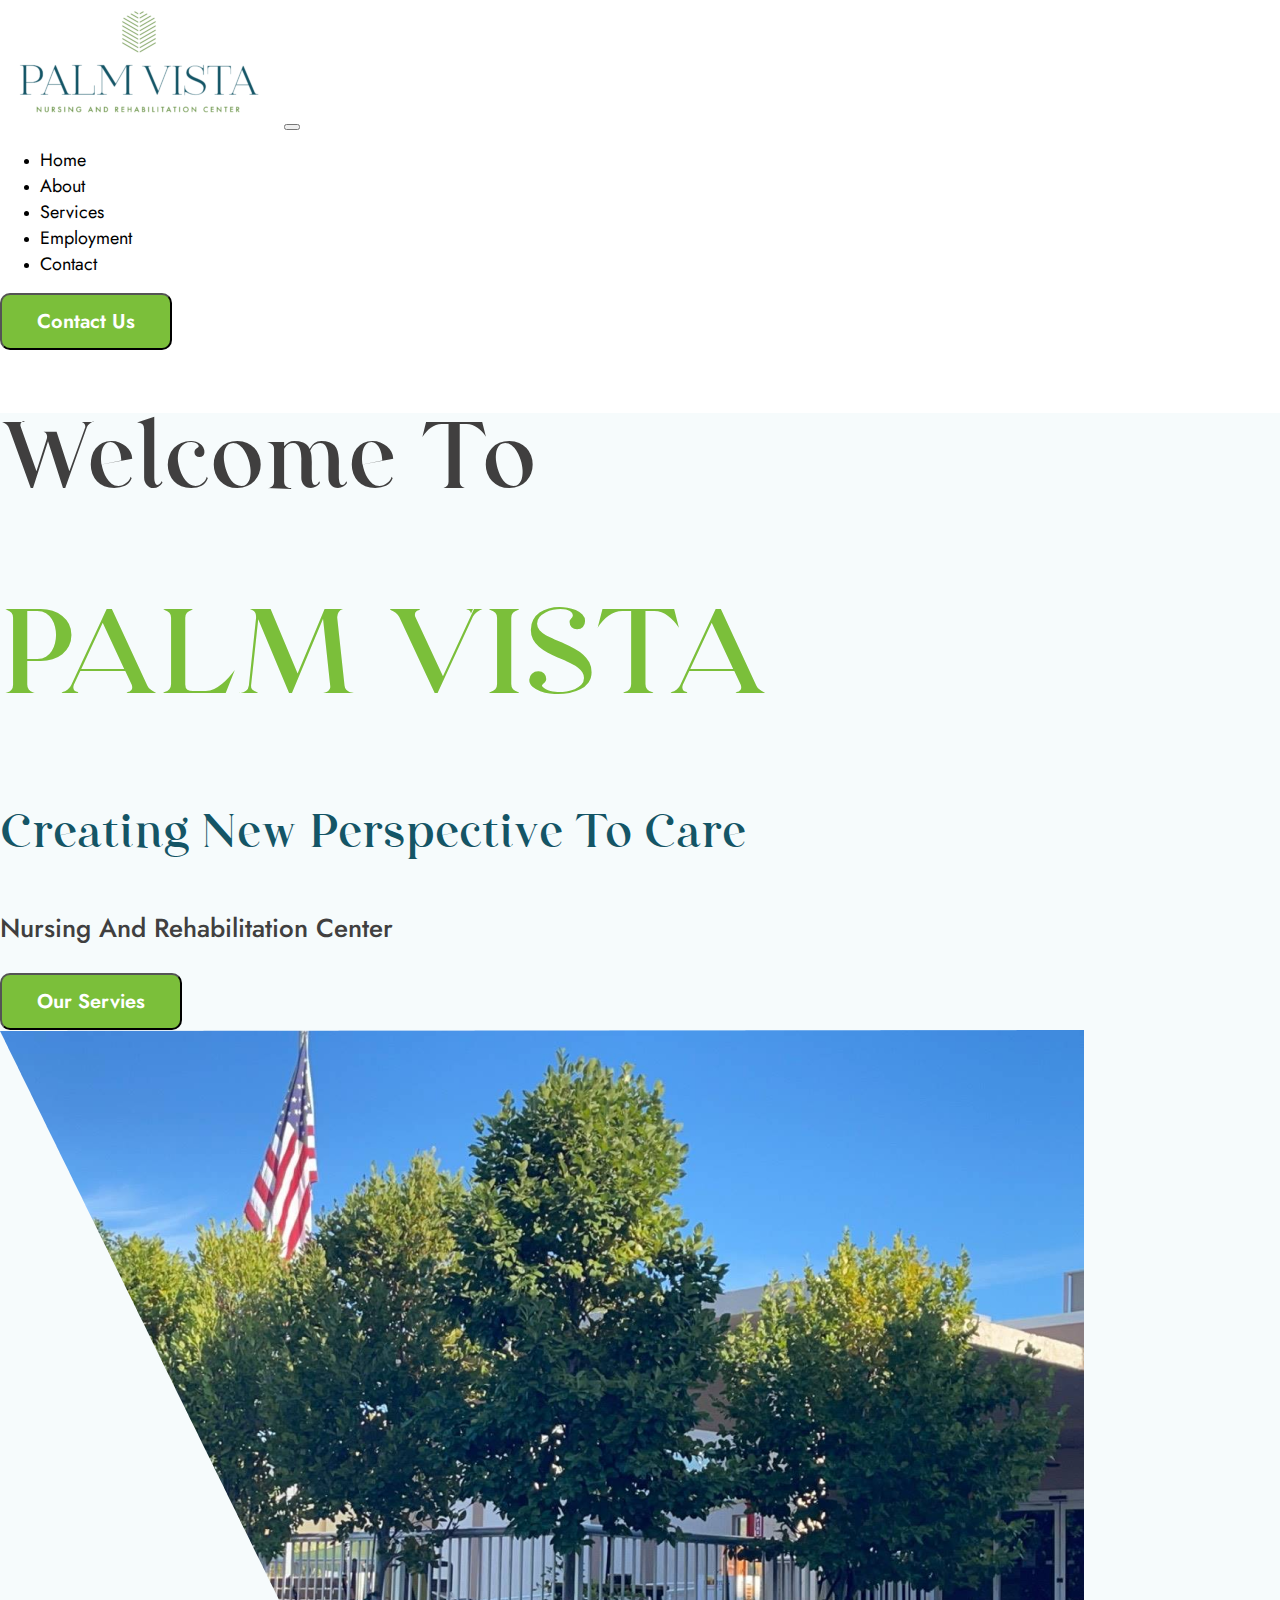
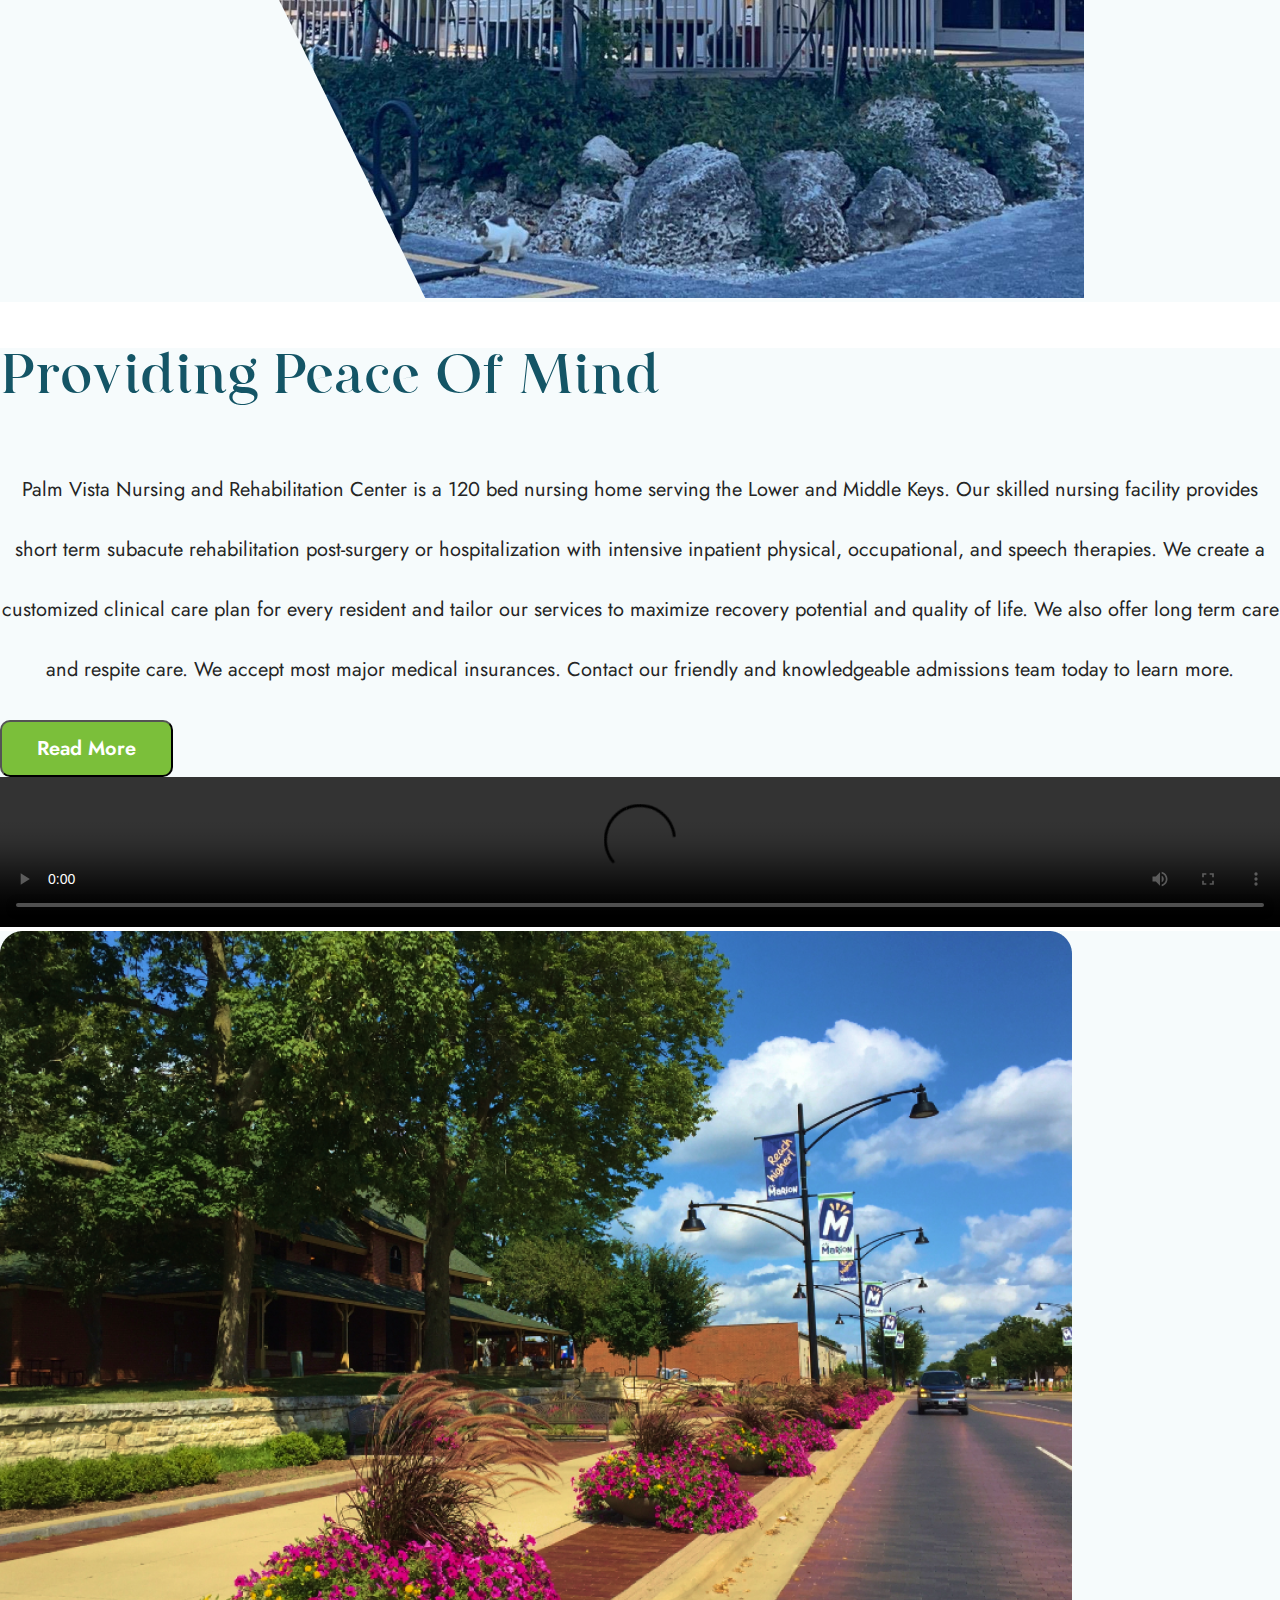
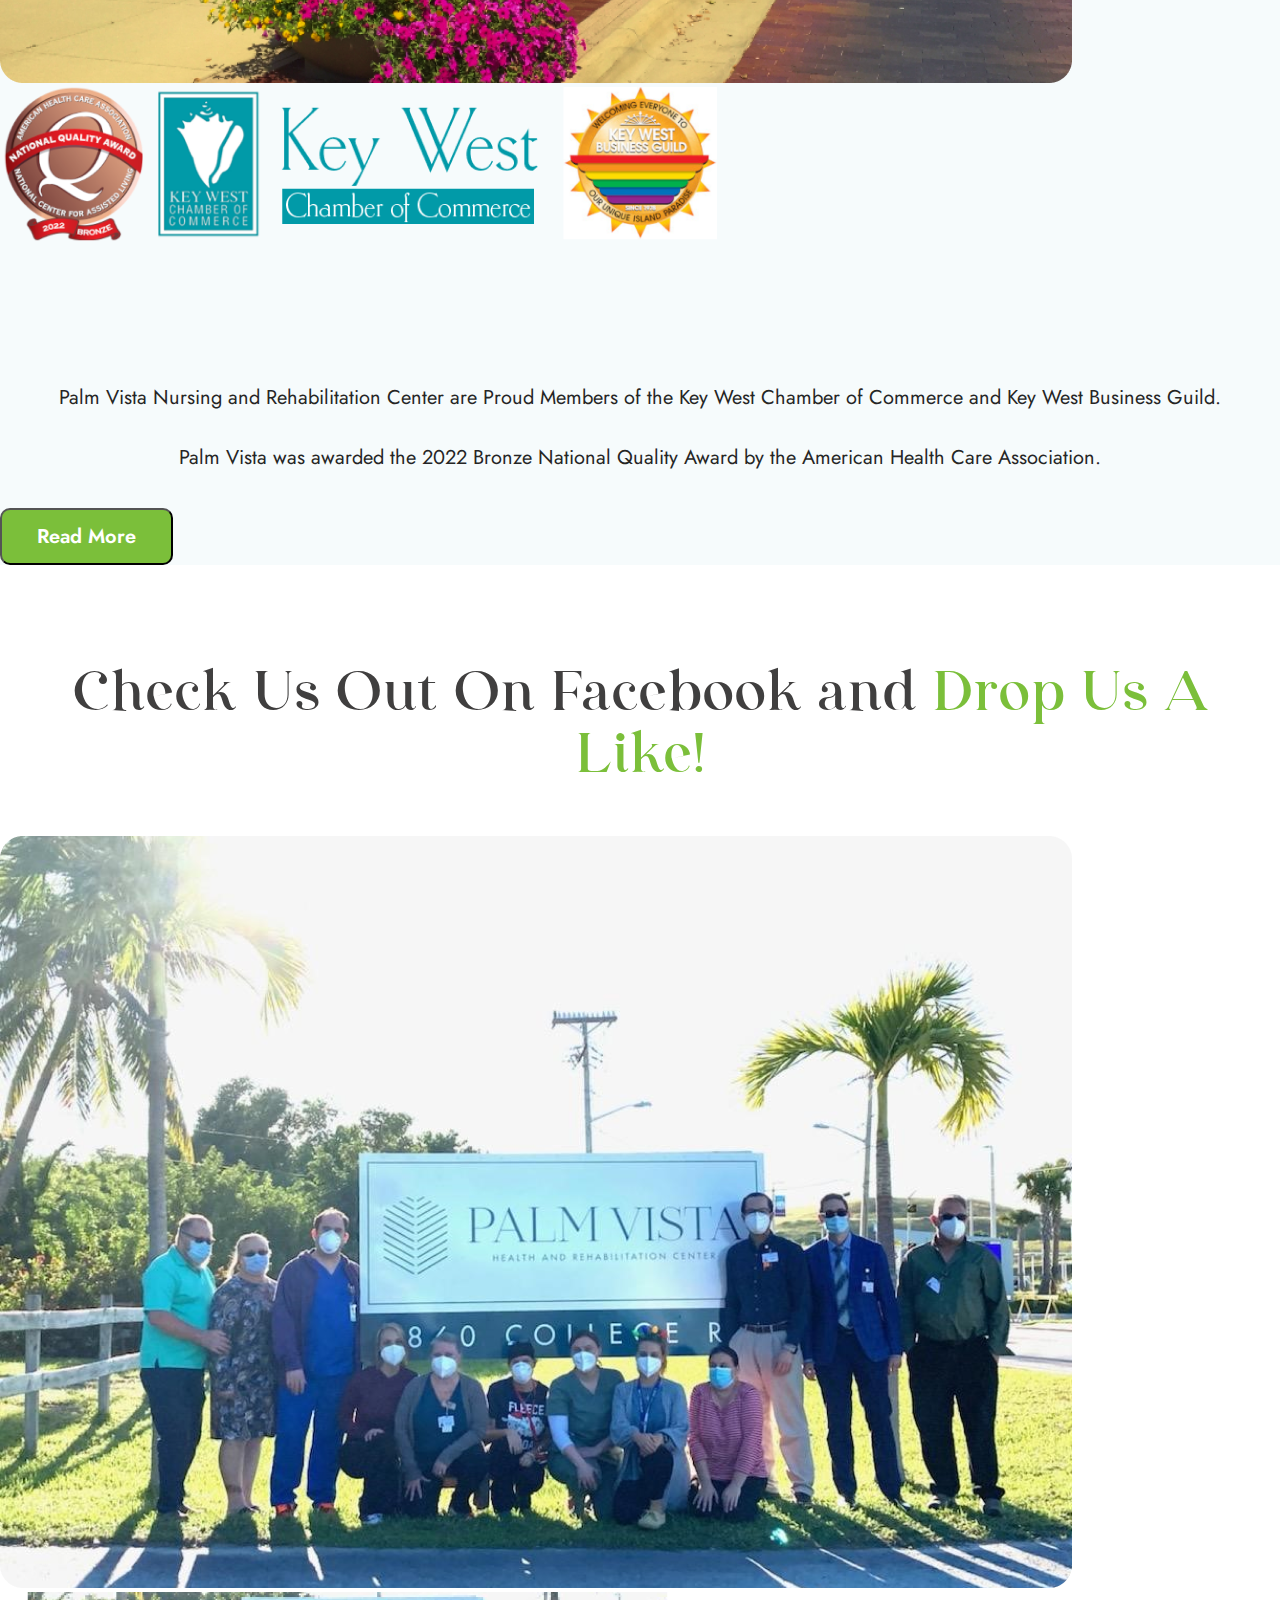
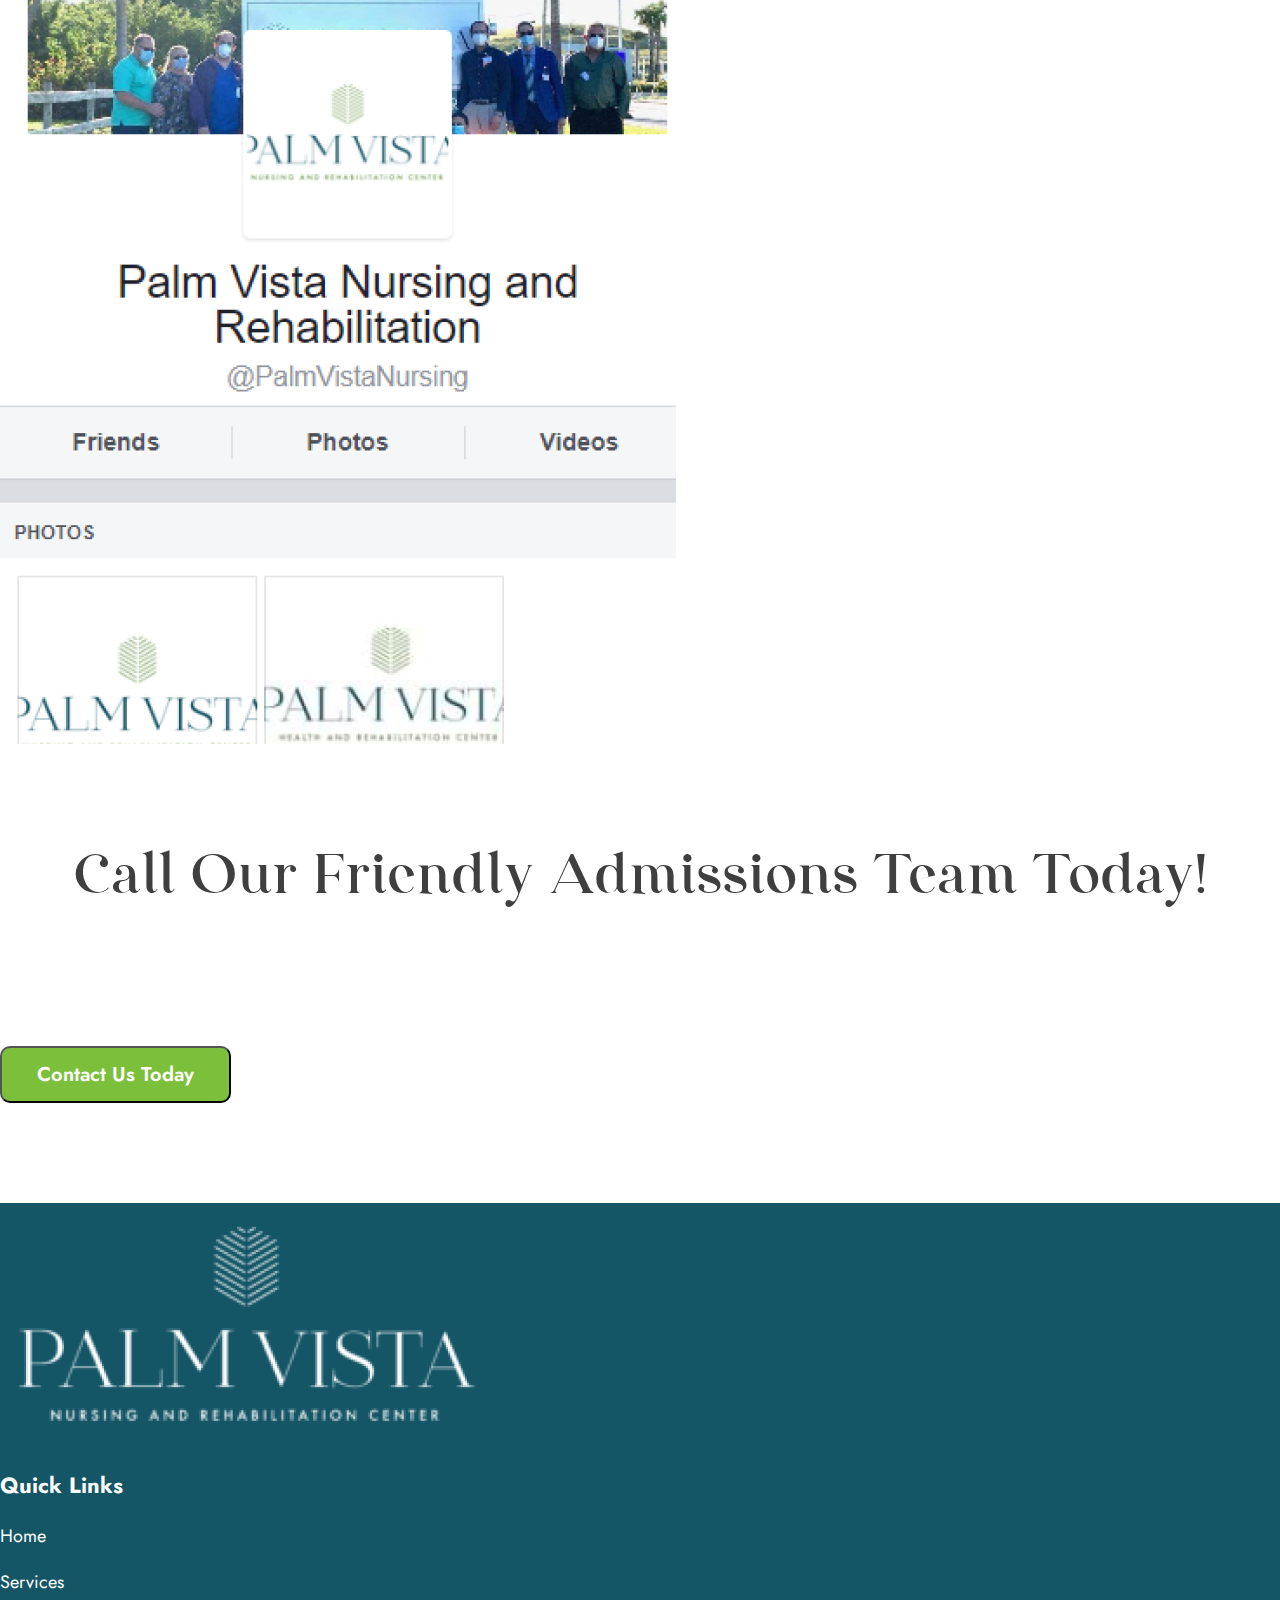
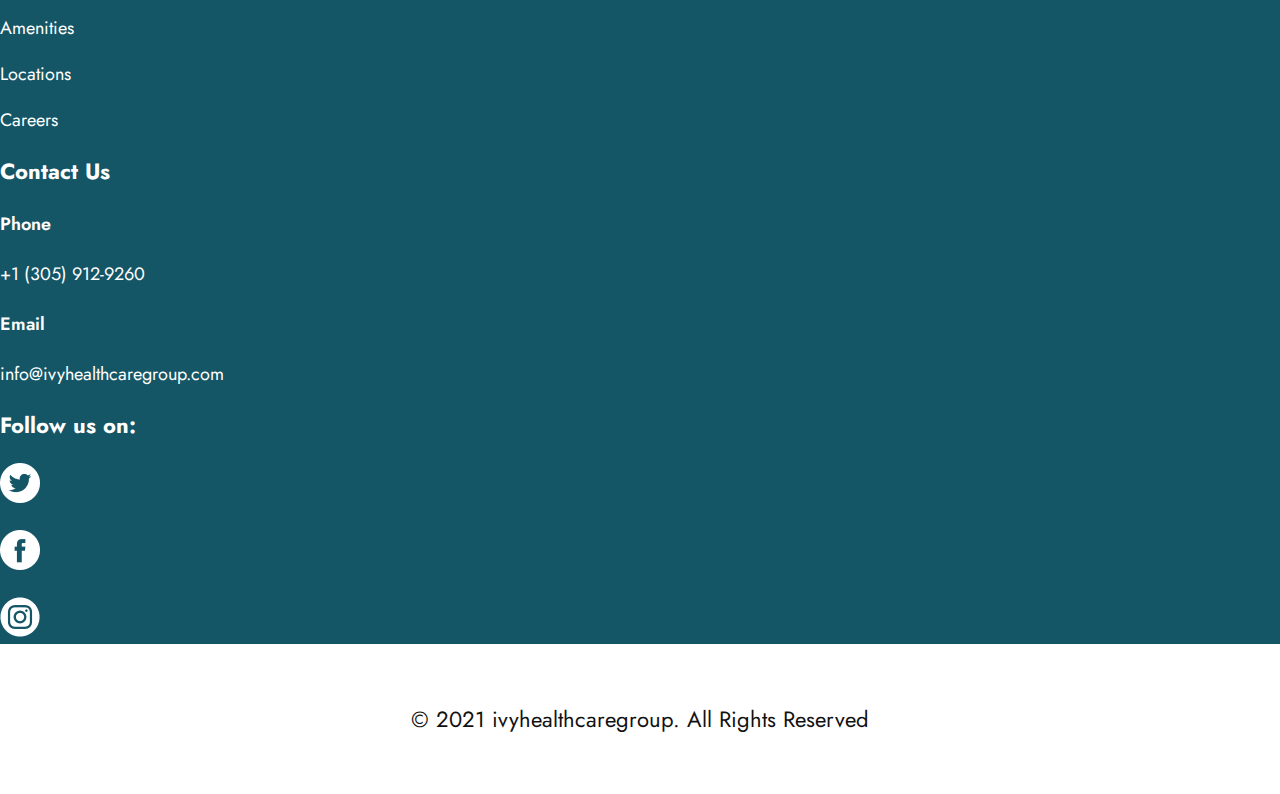
<file: index.html>
<!doctype html>
<html lang="en">
  <head>
    <!-- Required meta tags -->
    <meta charset="utf-8">
    <meta name="viewport" content="width=device-width, initial-scale=1">
    <link rel="stylesheet" href="./css/style.css">
    <!-- Bootstrap CSS -->
    <link href="https://cdn.jsdelivr.net/npm/bootstrap@5.0.2/dist/css/bootstrap.min.css" rel="stylesheet" integrity="sha384-EVSTQN3/azprG1Anm3QDgpJLIm9Nao0Yz1ztcQTwFspd3yD65VohhpuuCOmLASjC" crossorigin="anonymous">

    <title>Hello, world!</title>
  </head>
  <body>


<!------------- Navbar Start  ------------>
<nav class="navbar navbar-expand-lg navbar-light">
    <div class="container">
      <a class="navbar-brand" href="#"><img src="./img/logo.png" class="img-fluid" alt=""></a>
      <button class="navbar-toggler" type="button" data-bs-toggle="collapse" data-bs-target="#navbarSupportedContent" aria-controls="navbarSupportedContent" aria-expanded="false" aria-label="Toggle navigation">
        <span class="navbar-toggler-icon"></span>
      </button>
      <div class="collapse navbar-collapse" id="navbarSupportedContent">
        <ul class="navbar-nav ms-auto me-5 mb-2 mb-lg-0">
          <li class="nav-item">
            <a class="nav-link active" aria-current="page" href="#">Home</a>
          </li>
          <li class="nav-item">
            <a class="nav-link" href="./about.html">About</a>
          </li>
          <li class="nav-item">
            <a class="nav-link" href="./service.html">Services</a>
          </li>
          <li class="nav-item">
            <a class="nav-link" href="./employment.html">Employment</a>
          </li>
          <li class="nav-item">
            <a class="nav-link" href="./contact.html">Contact</a>
          </li>
        </ul>
      
        
          <button class="btn"  type="submit">Contact Us</button>
        
      </div>
    </div>
</nav>
<!------------- Navbar End  ------------->
<!--------- Hero Section Start  ------------>
<div class="container-fluid">
    <div class="row hero-sec align-items-center">
        <div class="col-md-6 text-center text-md-start px-3 mt-5 mt-lg-0 px-lg-0 ps-3 ps-lg-5">
            <h1>Welcome To</h1>
            <h1 class="main-color" style="font-size: 120px;">PALM VISTA</h1>
            <h3>Creating New Perspective To Care</h3>
            <p>Nursing And Rehabilitation Center</p>
            <button class="btn mt-5"  type="submit">Our Servies</button>
        </div>
        <div class="col-md-6 mt-5 mt-lg-0">
          <img src="./img/hero-img.png" class="img-fluid" alt="">
        </div>
    </div>
</div>
<!--------- Hero Section End  ------------->
<!--------- Peace Of Mind Section Start  ------------->
<div class="container mt-5">
  <div class="row secd-sec justify-content-center">
    <div class="col-md-10 text-center">
      <h2>Providing Peace Of Mind</h2>
      <p>Palm Vista Nursing and Rehabilitation Center is a 120 bed nursing home serving the Lower and Middle Keys. Our skilled nursing facility provides short term subacute rehabilitation post-surgery or hospitalization with intensive inpatient physical, occupational, and speech therapies. We create a customized clinical care plan for every resident and tailor our services to maximize recovery potential and quality of life. We also offer long term care and respite care. We accept most major medical insurances. Contact our friendly and knowledgeable admissions team today to learn more.</p>
      <button class="btn"  type="submit">Read More</button>
    </div>
  </div>
</div>
<!--------- Peace Of Mind Section End  ------------->
<!---------Palm Vista Video Section Start  ------------->
<div class="container">
  <div class="row justify-content-center">
    <div class="col-md-10 p-5">
      <video autoplay="" loop="" controls="true" width="100%" height="auto">
        <source type="video/mp4" src="https://endtest-videos.s3-us-west-2.amazonaws.com/documentation/endtest_data_driven_testing_csv.mp4">
        </video>
    </div>
  </div>
</div>
<!---------Palm Vista Video Section End  ------------->
<!--------- Myrtl Beach Section Start  ------------->
<div class="container mt-5">
  <div class="row secd-sec align-items-center">
    <div class="col-md-7">
      <img src="./img/sec-img.png" class="img-fluid" alt="">
    </div>
    <div class="col-md-5 text-center ">
      <img src="./img/logo2.png" class="img-fluid" alt="">
      <p class="p-5">Palm Vista Nursing and Rehabilitation Center are Proud Members of the Key West Chamber of Commerce 
        and Key West Business Guild. <br>
        Palm Vista was awarded the 2022 Bronze National Quality Award by the American Health Care Association.</p>
      <button class="btn mt-3"  type="submit">Read More</button>
    </div>
  </div>
</div>
<!--------- Myrtl Beach Section End  ------------->
<!--------- Facebook Section Start  ------------->
<div class="container">
  <div class="row fb-sec">
    <div class="col-md-12">
      <h2>Check Us Out On Facebook and <span class="main-color">Drop Us A Like!</span> </h2>
    </div>
  </div>
  <div class="row mt-5">
    <div class="col-md-7">
      <img src="./img/fb-sec.png" class="img-fluid" alt="">
    </div>
    <div class="col-md-5 mt-5 mt-md-0">
      <img src="./img/fb-sec2.png" class="img-fluid" alt="">
    </div>
  </div>
  <div class="row my-0 my-md-5 fb-sec align-items-center justify-content-center">
    <div class="col-md-9 col-lg-8 ">
      <h2>Call Our Friendly Admissions Team Today!</h2>
    </div>
<div class="col-md-3 col-lg-2 text-center text-md-start">
  <button class="btn"  type="submit">Contact Us Today</button>
</div>
  </div>
</div>
<!--------- Facebook Section End  ------------->
<!--------- Fotter Section Start  ------------->
<section class="footer py-5">
  <div class="container">
    <div class="row align-items-center">
      <div class="col-md-4 text-center" >
        <img src="./img/fot-logo.png" class="img-fluid" alt="">
      </div>
      <div class="col-md-1 col-lg-2"></div>
      <div class="col-md-3 col-lg-2 mt-5 mt-md-0 text-center text-md-start">
        <ul>
          <li><h3>Quick Links</h3></li>
          <li><a href="">Home</a> </li>
          <li><a href="./service.html">Services</a> </li>
          <li><a href="./about.html">Amenities</a> </li>
          <li><a href="./employment.html">Locations</a> </li>
          <li><a href="./contact.html">Careers</a> </li>
        </ul>
      </div>
      <div class="col-md-1 col-lg-1"></div>
      <div class="col-md-3 mt-5 mt-md-0 text-center text-md-start">
        <h3>Contact Us</h3>
        <h4 class="mt-3">Phone</h4>
        <p>+1 (305) 912-9260</p>
        <h4>Email</h4>
        <p>info@ivyhealthcaregroup.com</p>
        <h3>Follow us on:</h3>
        <ul class="d-flex justify-content-center justify-content-md-start">
          <li><a href=""><img src="./img/twitter.png" class="me-3" alt=""></a></li>
          <li><a href=""><img src="./img/facebook.png" class="me-3" alt=""></a></li>
          <li><a href=""><img src="./img/insta.png" class="me-3" alt=""></a></li>
        </ul>
      </div>
    </div>
  </div>
</section>
<div class="container-fluid cpy-rt">
  <div class="row">
    <div class="col-md-12">
      <h4>© 2021 ivyhealthcaregroup. All Rights Reserved</h4>
    </div>
  </div>
</div>
<!--------- Fotter Section End  ------------->



   

    <!-- Optional JavaScript; choose one of the two! -->

    <!-- Option 1: Bootstrap Bundle with Popper -->
    <script src="https://cdn.jsdelivr.net/npm/bootstrap@5.0.2/dist/js/bootstrap.bundle.min.js" integrity="sha384-MrcW6ZMFYlzcLA8Nl+NtUVF0sA7MsXsP1UyJoMp4YLEuNSfAP+JcXn/tWtIaxVXM" crossorigin="anonymous"></script>

    <!-- Option 2: Separate Popper and Bootstrap JS -->
    <!--
    <script src="https://cdn.jsdelivr.net/npm/@popperjs/core@2.9.2/dist/umd/popper.min.js" integrity="sha384-IQsoLXl5PILFhosVNubq5LC7Qb9DXgDA9i+tQ8Zj3iwWAwPtgFTxbJ8NT4GN1R8p" crossorigin="anonymous"></script>
    <script src="https://cdn.jsdelivr.net/npm/bootstrap@5.0.2/dist/js/bootstrap.min.js" integrity="sha384-cVKIPhGWiC2Al4u+LWgxfKTRIcfu0JTxR+EQDz/bgldoEyl4H0zUF0QKbrJ0EcQF" crossorigin="anonymous"></script>
    -->
  </body>
</html>
</file>
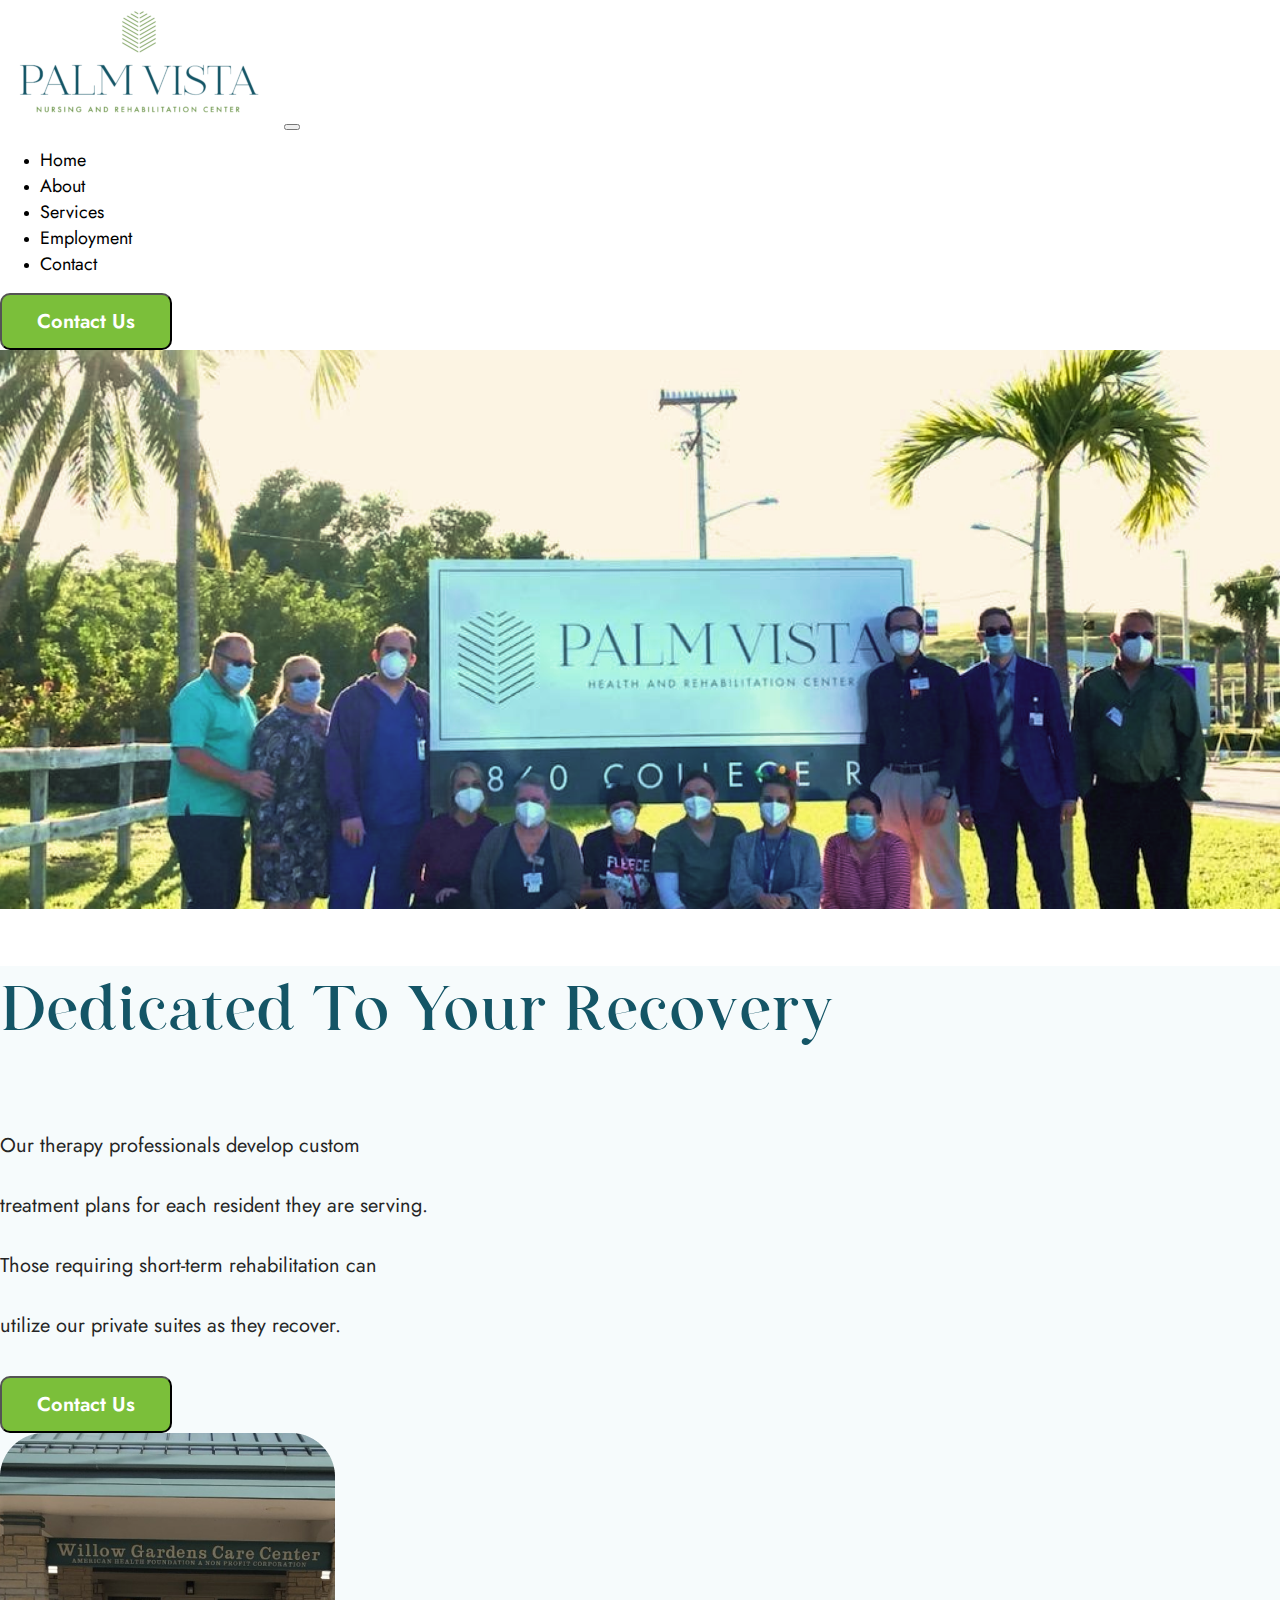
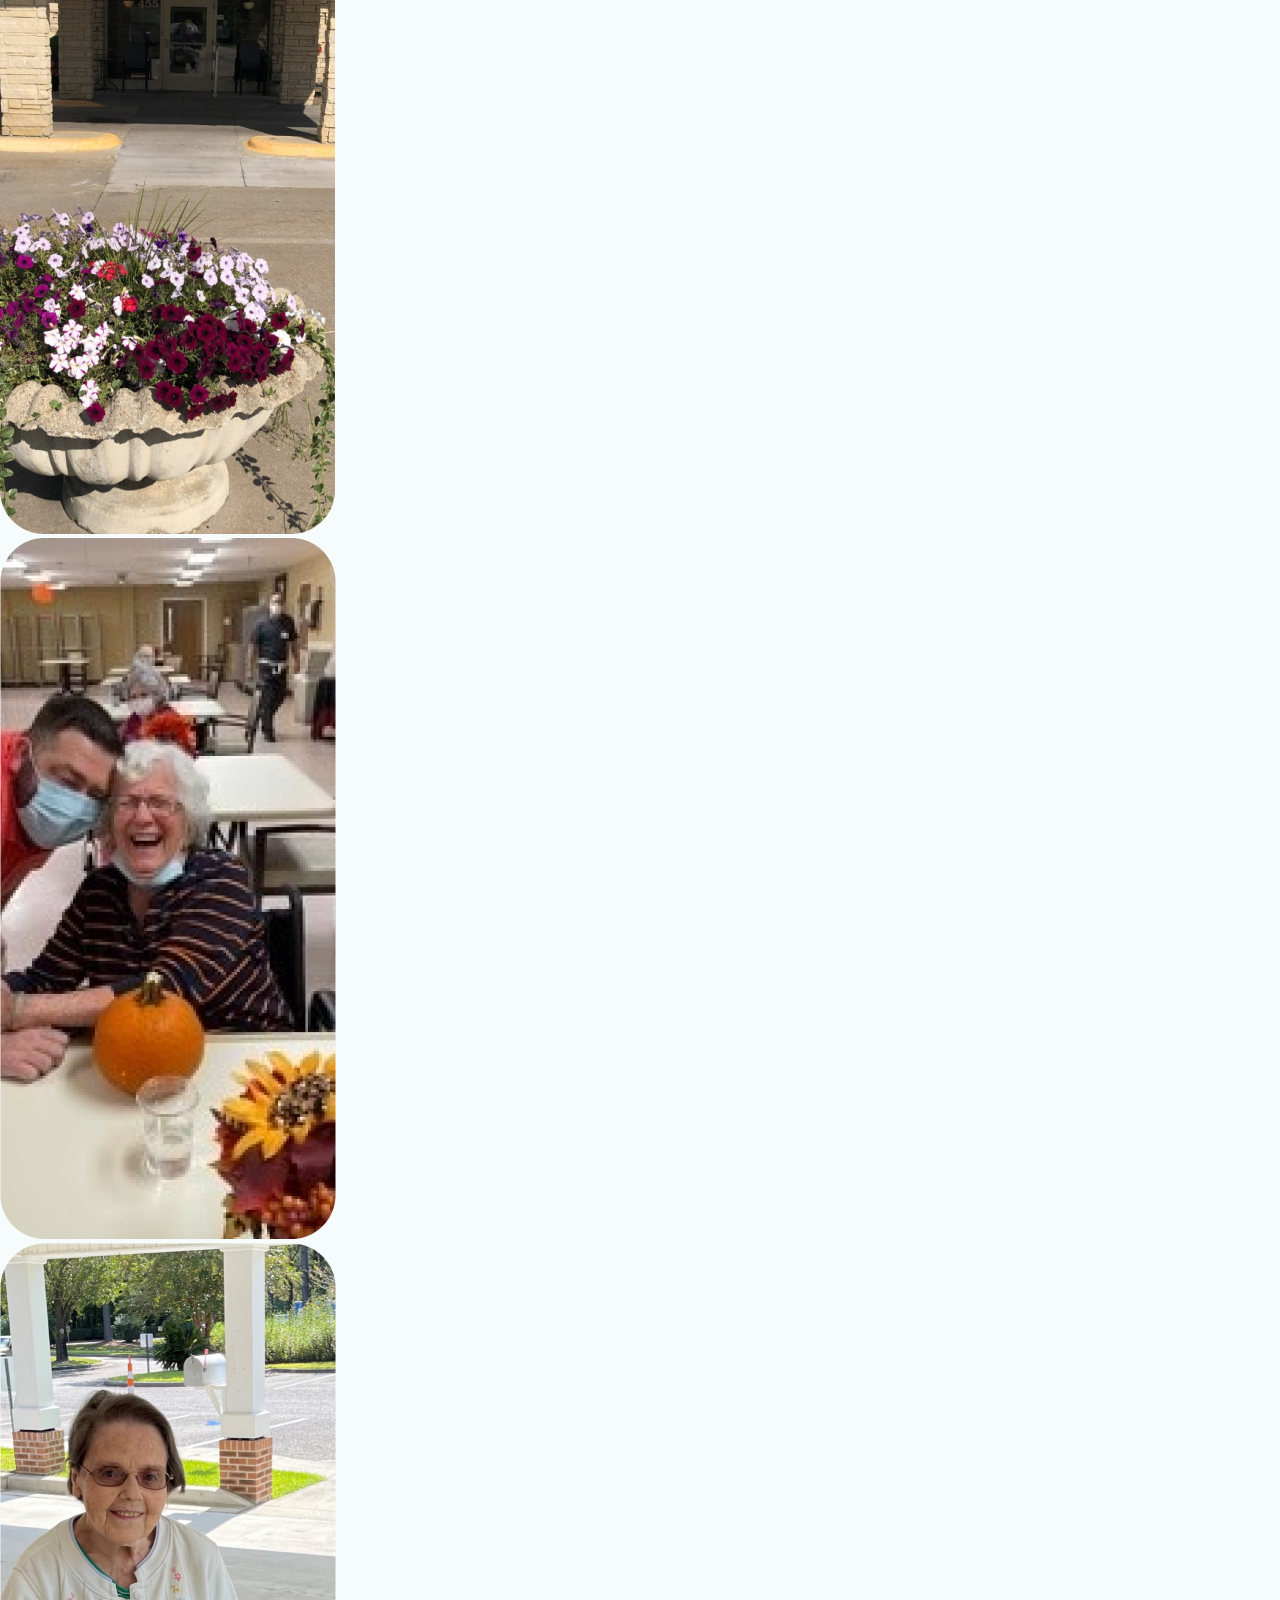
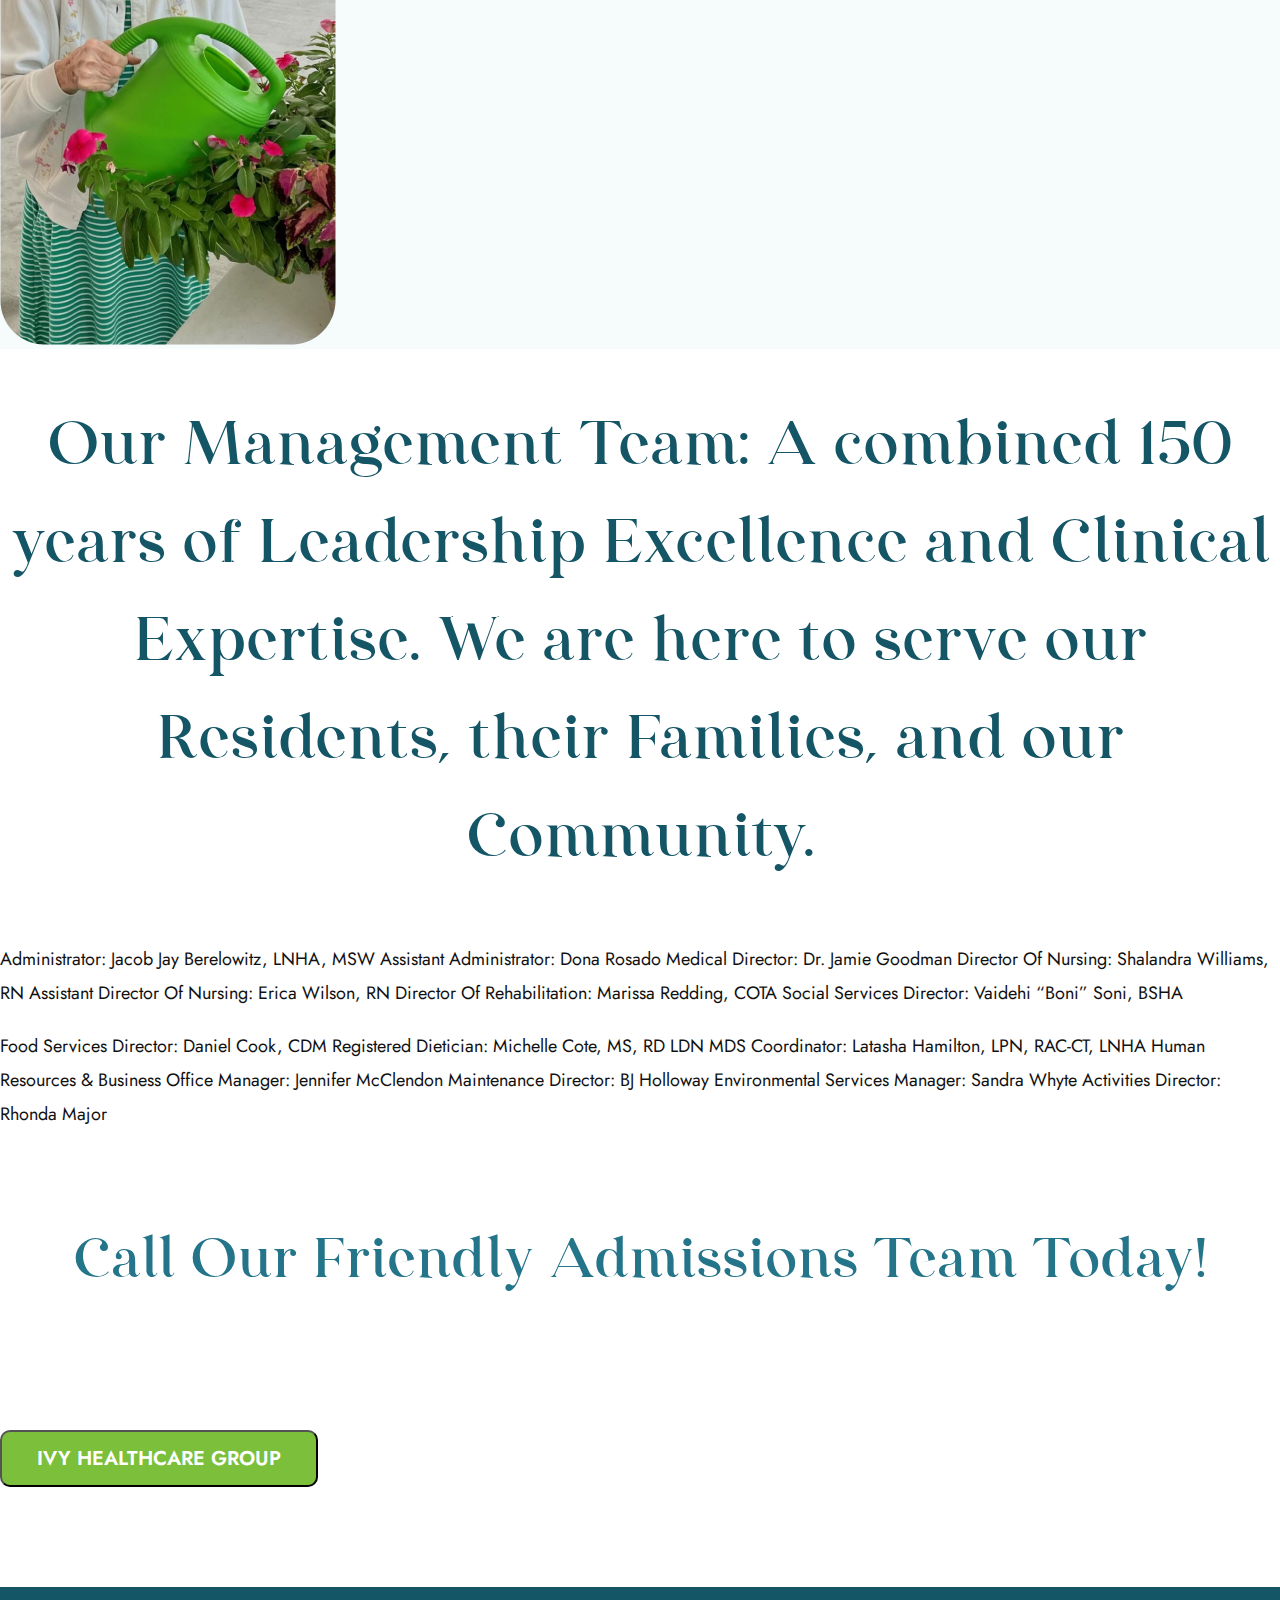
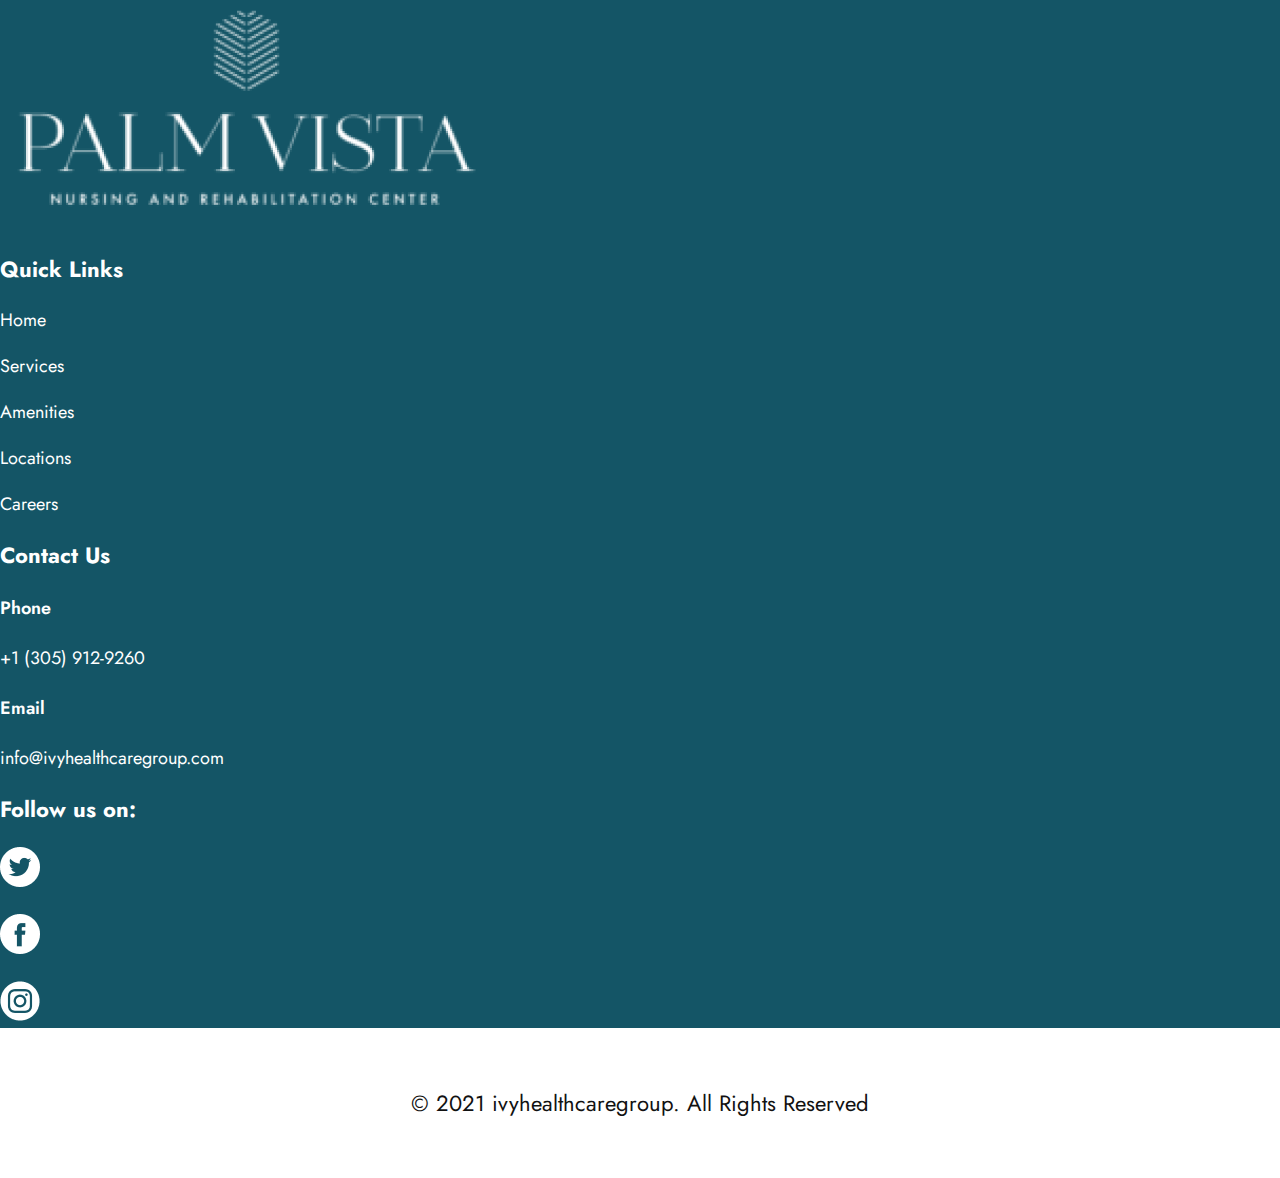
<file: about.html>
<!DOCTYPE html>
<html lang="en">
  <head>
    <!-- Required meta tags -->
    <meta charset="utf-8" />
    <meta name="viewport" content="width=device-width, initial-scale=1" />
    <link rel="stylesheet" href="./css/style.css" />
    <!-- Bootstrap CSS -->
    <link
      href="https://cdn.jsdelivr.net/npm/bootstrap@5.0.2/dist/css/bootstrap.min.css"
      rel="stylesheet"
      integrity="sha384-EVSTQN3/azprG1Anm3QDgpJLIm9Nao0Yz1ztcQTwFspd3yD65VohhpuuCOmLASjC"
      crossorigin="anonymous"
    />

    <title>Hello, world!</title>
  </head>
  <body>
    <!------------- Navbar Start  ------------>
    <nav class="navbar navbar-expand-lg navbar-light">
      <div class="container">
        <a class="navbar-brand" href="#"
          ><img src="./img/logo.png" class="img-fluid" alt=""
        /></a>
        <button
          class="navbar-toggler"
          type="button"
          data-bs-toggle="collapse"
          data-bs-target="#navbarSupportedContent"
          aria-controls="navbarSupportedContent"
          aria-expanded="false"
          aria-label="Toggle navigation"
        >
          <span class="navbar-toggler-icon"></span>
        </button>
        <div class="collapse navbar-collapse" id="navbarSupportedContent">
          <ul class="navbar-nav ms-auto me-5 mb-2 mb-lg-0">
            <li class="nav-item">
              <a class="nav-link" aria-current="page" href="./index.html"
                >Home</a
              >
            </li>
            <li class="nav-item">
              <a class="nav-link active" href="#">About</a>
            </li>
            <li class="nav-item">
              <a class="nav-link" href="./service.html">Services</a>
            </li>
            <li class="nav-item">
              <a class="nav-link" href="./employment.html">Employment</a>
            </li>
            <li class="nav-item">
              <a class="nav-link" href="./contact.html">Contact</a>
            </li>
          </ul>

          <button class="btn" type="submit">Contact Us</button>
        </div>
      </div>
    </nav>
    <!------------- Navbar End  ------------->
    <!---------- About Hero Section Start  -------------->
    <div class="container-fluid">
      <div class="row">
        <div class="col-md-12 abt-hero">
          <img src="./img/abt-hero.png" class="img-fluid" alt="" />
        </div>
      </div>
    </div>
    <!---------- About Hero Section End  -------------->
    <!---------- Recovery Section Start  -------------->
    <section class="secd-sec">
    <div class="container">
      <div class="row recv-sec py-5 align-items-center">
        <div class="col-md-6 ps-5">
          <h2>Dedicated To Your Recovery</h2>
          <p>
            Our therapy professionals develop custom <br class="d-none d-md-block"> treatment plans for each
            resident they are serving. <br class="d-none d-md-block"> Those requiring short-term rehabilitation
            can <br class="d-none d-md-block"> utilize our private suites as they recover.
          </p>
          <button class="btn my-3 my-md-5"  type="submit">Contact Us</button>
        </div>
        <div class="col-md-2">
            <img src="./img/recoveery.png" class="img-fluid" alt="">
          
        </div>
        <div class="col-md-2 mb-5">
            <img src="./img/recovery1.png" class="img-fluid mt-4 mt-md-0" alt="">
        </div>
        <div class="col-md-2">
          <img src="./img/recovery2.png" class="img-fluid" alt="">
         
      </div>
      </div>
    </div>
</section>
    <!---------- Recovery Section End  -------------->
    <!---------- Our Mission Section Start  -------------->
    <div class="container my-5">
        <div class="row justify-content-center miss-sec">
            <div class="col-md-10">
                <h2>Our Management Team: A combined 150 years of Leadership Excellence and Clinical Expertise. We are here to serve our Residents, their Families, and our Community.</h2>
            </div>
            <!-- <div class="col-md-8 text-center">
                <p>One of Angel Oak’s main goals is to develop meaningful relationship with  families, long term care communities, hospitals, and other community organizations. Are you looking to join the Angel Oak family? Give us a call so we can tell you about our amazing Facilities here at Angel Oak Nursing and Rehabilitation Center!</p>
                <button class="btn mt-5"  type="submit">Contact Us</button>
            </div> -->
        </div>
    </div>
    <!---------- Our Mission Section End  -------------->
    <!---------- Core Values Section Start  -------------->
    <!-- <div class="container">
        <div class="row cor-val justify-content-center my-5">
            <div class="col-md-12 text-center mt-5">
                <h2>core values</h2>
                <p>ivy healthcare</p>
            </div>
        </div>
        <div class="row justify-content-center">
            <div class="col-md-5 col-lg-2 crd-1 text-center text-md-start me-0 me-md-5">
                <img src="./img/communication.png" class="img-fluid" alt="">
                <h3>COMMUNICATION</h3>
                <p>Consistent, honest, and transparent communication
                    with our residents, families, and staff.
                    allows us to know where we are excelling and where we can improve for better outcomes.
                    </p>
            </div>
            <div class="col-md-5 col-lg-2 crd-1  text-center text-md-start me-0 me-md-5">
                <img src="./img/accountant.png" class="img-fluid" alt="">
                <h3>accountability</h3>
                <p>ivy employees make a personal decision to take
                    ownership of outcomes. creating an environment of
                    accountability not only helps achieve our goals but
                    also result in in increased employee performance and
                    better outcomes for our residents.
                    
                    </p>
            </div> 
            <div class="col-md-5 col-lg-2 crd-1  text-center text-md-start me-0 me-md-5">
                <img src="./img/respect.png" class="img-fluid" alt="">
                <h3>respect</h3>
                <p>respect is at the foundation of teamwork. being
                    considerate, showing positive actions to our team,
                    and elevating one another through kindness.
                    remember; Teamwork makes the dream work".
                    </p>
            </div>
            <div class="col-md-5 col-lg-2 crd-1  text-center text-md-start me-0 me-md-5">
                <img src="./img/excellence.png" class="img-fluid" alt="">
                <h3>excellence</h3>
                <p>employees at ivy focus on making everyday a success.
                    by working had, staying focused, and being a 
                    positive, we can continue to yield the best result for
                    out residents and staff.
                    </p>
            </div>
            <div class="col-md-5 col-lg-2 crd-1  text-center text-md-start me-0 me-md-5">
                <img src="./img/solutions.png" class="img-fluid" alt="">
                <h3>solutions</h3>
                <p>we are committed to being a solutions based company.
                    by focusing on our mission, we strive to find solutions
                    that positively impact our residents, staff and families. ivy
                    employees Are committed to finding the solution!
                    </p>
            </div>
        </div>

    </div> -->
    <!---------- Core Values Section End  -------------->
    <!---------- Our Team Section Start  -------------->
    <div class="container">
        <!-- <div class="row justify-content-center">
            <div class="col-md-8 text-center team-sec">
                <h2>Our Team Of Angel Oak Associates</h2>
                <p>Angel Oak Will Exceed The Standards In Skilled Nursing Care Through Clinical Excellence And Our Approach To The Distinctive Needs Of Every Patient We Care For. We Will Be A Leader In Clinical Quality And Customer Satisfaction In The Communities That We Serve.</p>
            </div>
        </div> -->
        <div class="row">
        <div class="col-md-1 col-lg-2"></div>
        <div class="col-md-4 col-lg-3 mng-crd">
            <!-- <h3>Our Management</h3> -->
            <p>Administrator: Jacob Jay Berelowitz, LNHA, MSW
              Assistant Administrator: Dona Rosado
              Medical Director: Dr. Jamie Goodman
              Director of Nursing: Shalandra Williams, RN
              Assistant Director of Nursing: Erica Wilson, RN
              Director of Rehabilitation: Marissa Redding, COTA
              Social Services Director: Vaidehi “Boni” Soni, BSHA</p>
        </div>
        <div class="col-md-1 col-lg-2"> </div>
        <div class="col-md-4 col-lg-3 mng-crd">
            <!-- <h3>Our Communities</h3> -->
            <p>Food Services Director: Daniel Cook, CDM
              Registered Dietician: Michelle Cote, MS, RD LDN
              MDS Coordinator: Latasha Hamilton, LPN, RAC-CT, LNHA
              Human Resources & Business Office Manager: Jennifer McClendon
              Maintenance Director: BJ Holloway
              Environmental Services Manager: Sandra Whyte
              Activities Director: Rhonda Major</p>
        </div>
        <div class="col-md-1  col-lg-2"></div>
    </div>
    <div class="row my-0 my-md-5 fb-sec align-items-center justify-content-center">
        <div class="col-md-9">
          <h2 style="color: #25758A;">Call Our Friendly Admissions Team Today!</h2>
        </div> 
    <div class="col-md-3 text-center">
      <button class="btn"  type="submit">IVY HEALTHCARE GROUP</button>
    </div>
      </div>    
</div>
    <!---------- Our Team Section End  -------------->
    <!---------- Fotter Section Start  -------------->
    <section class="footer py-5">
        <div class="container">
          <div class="row align-items-center">
            <div class="col-md-4 text-center" >
              <img src="./img/fot-logo.png" class="img-fluid" alt="">
            </div>
            <div class="col-md-1 col-lg-2"></div>
            <div class="col-md-3 col-lg-2 text-center text-md-start mt-5 mt-md-0">
              <ul>
                <li><h3>Quick Links</h3></li>
                <li><a href="./index.html">Home</a> </li>
                <li><a href="./service.html">Services</a> </li>
                <li><a href="./about.html">Amenities</a> </li>
                <li><a href="./employment.html">Locations</a> </li>
                <li><a href="./contact.html">Careers</a> </li>
              </ul>
            </div>
            <div class="col-md-1"></div>
            <div class="col-md-3 text-center text-md-start mt-5 mt-md-0">
              <h3>Contact Us</h3>
              <h4 class="mt-3">Phone</h4>
              <p>+1 (305) 912-9260</p>
              <h4>Email</h4>
              <p>info@ivyhealthcaregroup.com</p>
              <h3>Follow us on:</h3>
              <ul class="d-flex justify-content-center justify-content-md-start">
                <li><a href=""><img src="./img/twitter.png" class="me-3" alt=""></a></li>
                <li><a href=""><img src="./img/facebook.png" class="me-3" alt=""></a></li>
                <li><a href=""><img src="./img/insta.png" class="me-3" alt=""></a></li>
              </ul>
            </div>
          </div>
        </div>
      </section>
      <div class="container-fluid cpy-rt">
        <div class="row">
          <div class="col-md-12">
            <h4>© 2021 ivyhealthcaregroup. All Rights Reserved</h4>
          </div>
        </div>
      </div>
    <!---------- Fotter Section End  -------------->

    <!-- Optional JavaScript; choose one of the two! -->

    <!-- Option 1: Bootstrap Bundle with Popper -->
    <script
      src="https://cdn.jsdelivr.net/npm/bootstrap@5.0.2/dist/js/bootstrap.bundle.min.js"
      integrity="sha384-MrcW6ZMFYlzcLA8Nl+NtUVF0sA7MsXsP1UyJoMp4YLEuNSfAP+JcXn/tWtIaxVXM"
      crossorigin="anonymous"
    ></script>

    <!-- Option 2: Separate Popper and Bootstrap JS -->
    <!--
    <script src="https://cdn.jsdelivr.net/npm/@popperjs/core@2.9.2/dist/umd/popper.min.js" integrity="sha384-IQsoLXl5PILFhosVNubq5LC7Qb9DXgDA9i+tQ8Zj3iwWAwPtgFTxbJ8NT4GN1R8p" crossorigin="anonymous"></script>
    <script src="https://cdn.jsdelivr.net/npm/bootstrap@5.0.2/dist/js/bootstrap.min.js" integrity="sha384-cVKIPhGWiC2Al4u+LWgxfKTRIcfu0JTxR+EQDz/bgldoEyl4H0zUF0QKbrJ0EcQF" crossorigin="anonymous"></script>
    -->
  </body>
</html>
</file>
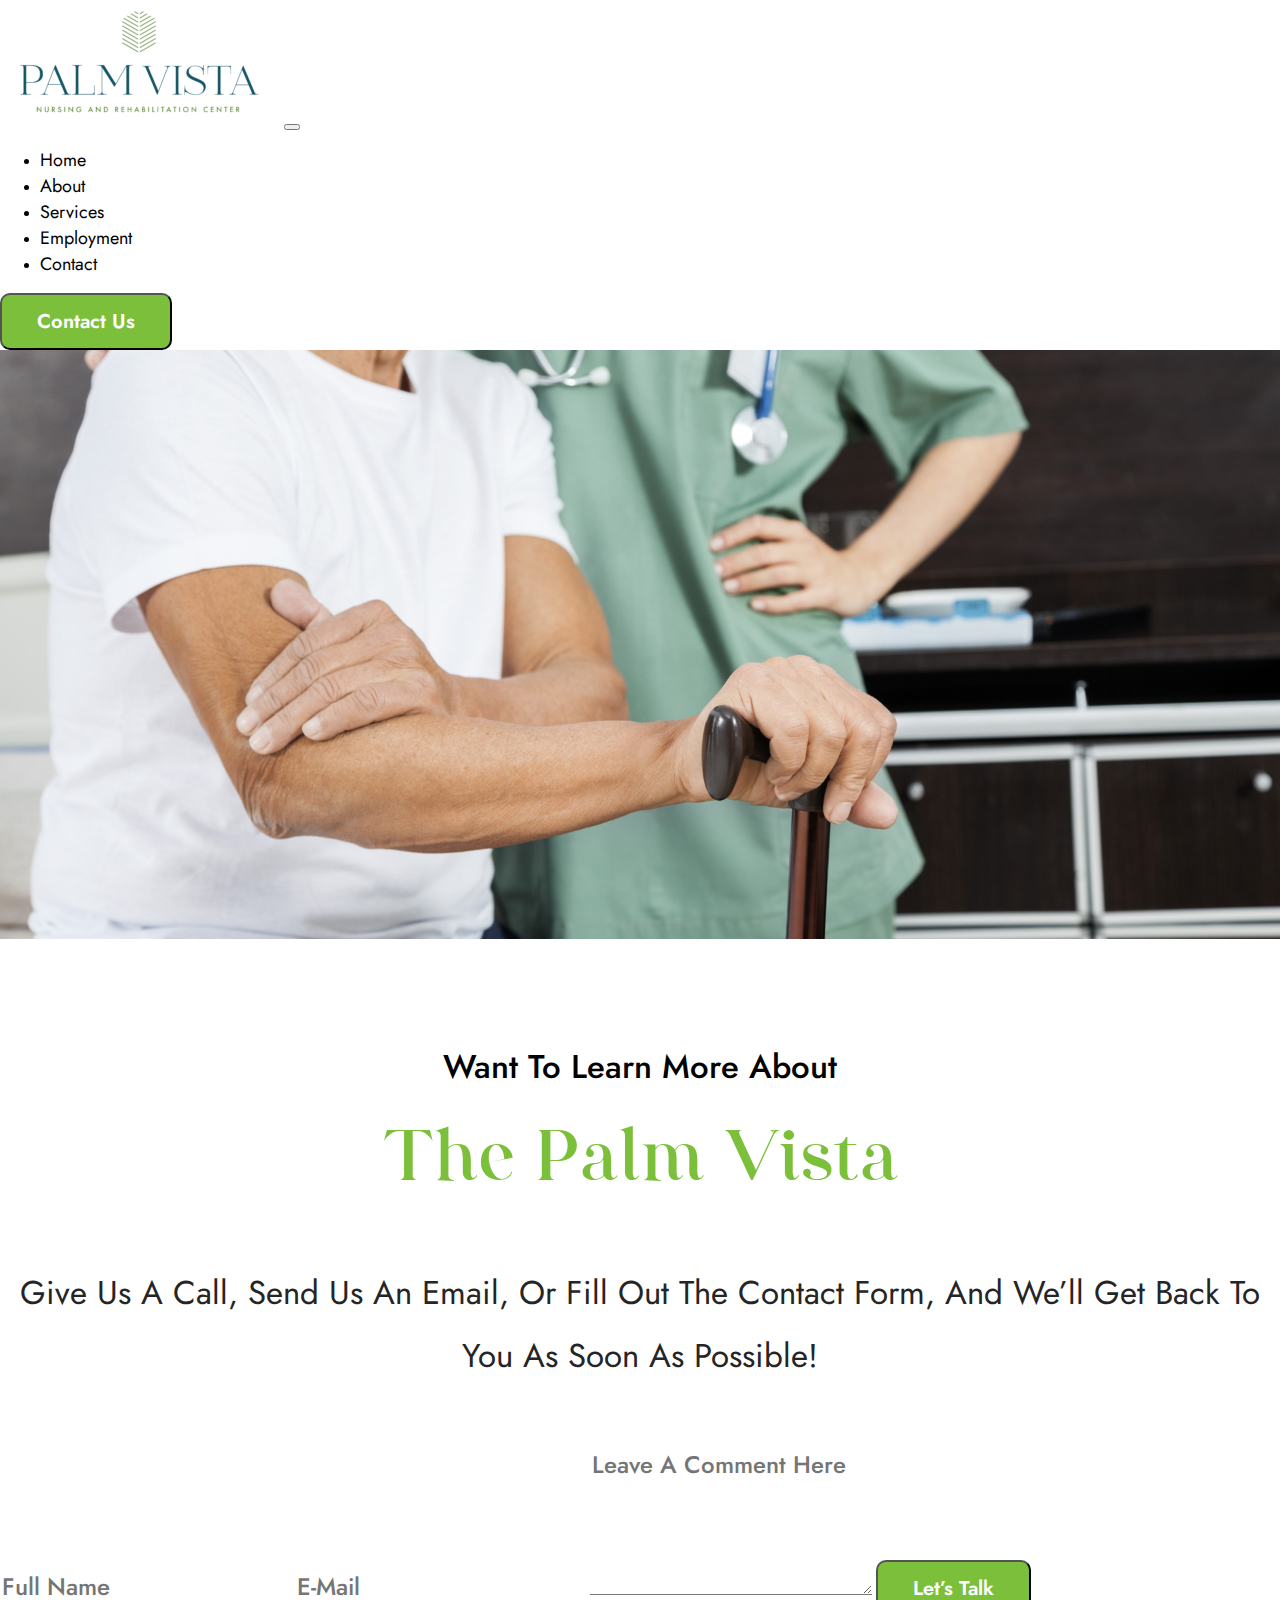
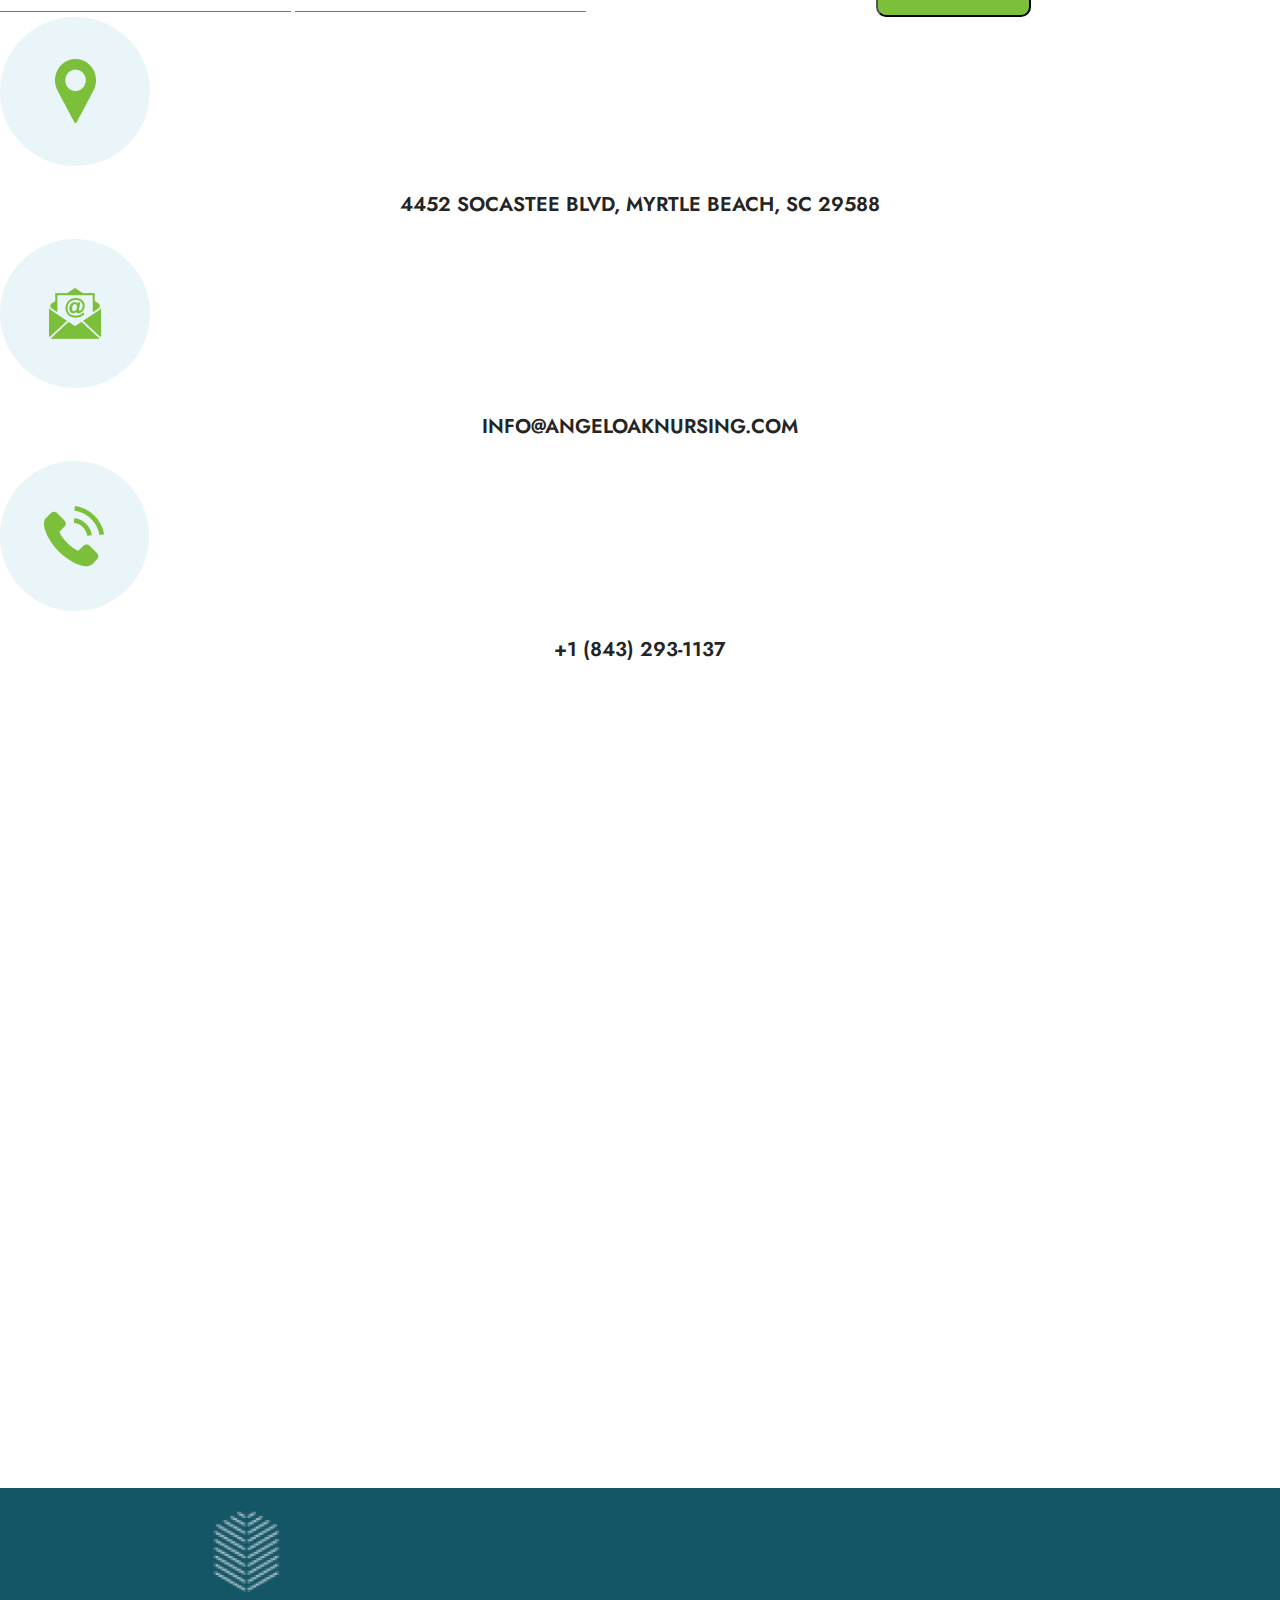
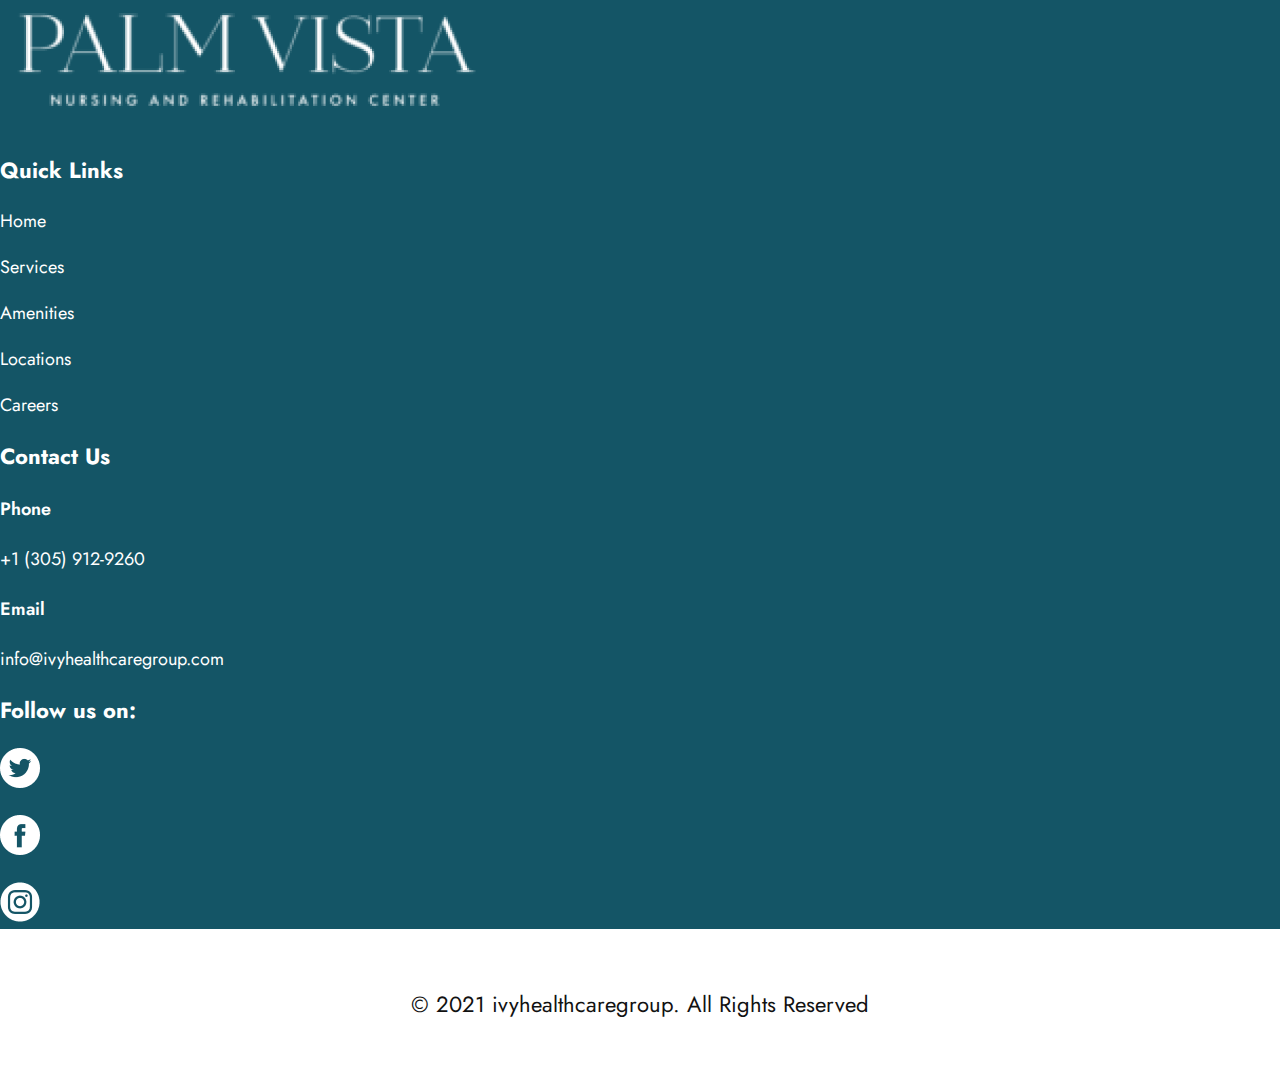
<file: contact.html>
<!doctype html>
<html lang="en">
  <head>
    <!-- Required meta tags -->
    <meta charset="utf-8">
    <meta name="viewport" content="width=device-width, initial-scale=1">
    <link rel="stylesheet" href="./css/style.css">
    <!-- Bootstrap CSS -->
    <link href="https://cdn.jsdelivr.net/npm/bootstrap@5.0.2/dist/css/bootstrap.min.css" rel="stylesheet" integrity="sha384-EVSTQN3/azprG1Anm3QDgpJLIm9Nao0Yz1ztcQTwFspd3yD65VohhpuuCOmLASjC" crossorigin="anonymous">

    <title>Hello, world!</title>
  </head>
  <body>
<!------------- Navbar Start  ------------>
<nav class="navbar navbar-expand-lg navbar-light">
    <div class="container">
      <a class="navbar-brand" href="#"><img src="./img/logo.png" class="img-fluid" alt=""></a>
      <button class="navbar-toggler" type="button" data-bs-toggle="collapse" data-bs-target="#navbarSupportedContent" aria-controls="navbarSupportedContent" aria-expanded="false" aria-label="Toggle navigation">
        <span class="navbar-toggler-icon"></span>
      </button>
      <div class="collapse navbar-collapse" id="navbarSupportedContent">
        <ul class="navbar-nav ms-auto me-5 mb-2 mb-lg-0">
          <li class="nav-item">
            <a class="nav-link " aria-current="page" href="./index.html">Home</a>
          </li>
          <li class="nav-item">
            <a class="nav-link" href="./about.html">About</a>
          </li>
          <li class="nav-item">
            <a class="nav-link" href="./service.html">Services</a>
          </li>
          <li class="nav-item">
            <a class="nav-link" href="./employment.html">Employment</a>
          </li>
          <li class="nav-item">
            <a class="nav-link active" href="#">Contact</a>
          </li>
        </ul>
      
        
          <button class="btn"  type="submit">Contact Us</button>
        
      </div>
    </div>
</nav>
<!------------- Navbar End  ------------->
 <!---------- Contact Hero Section Start  -------------->
 <div class="container-fluid">
    <div class="row">
      <div class="col-md-12 abt-hero">
        <img src="./img/contact-hero.png" class="img-fluid" alt="" />
      </div>
    </div>
  </div>
  <!---------- Contact Hero Section End  -------------->
  <!----------- Contact Form Section Start  --------------->
  <div class="container">
    <div class="row cntct-sec justify-content-center mt-5">
        <div class="col-md-12 col-lg-8 text-center">
            <h3>Want To Learn More About</h3>
            <h2 class="main-color">The Palm Vista </h2>
            <p>Give us a call, send us an email, or fill out the contact form,  and we’ll get back to you as soon as possible!</p>
            <input type="email" class="form-control" placeholder="Full Name">
            <input type="email" class="form-control" placeholder="E-Mail">
            <textarea class="form-control" placeholder="Leave a comment here" id="floatingTextarea2" style="height: 150px"></textarea>
            <button class="btn mt-5"  type="submit">Let’s Talk</button>
        </div>
    </div>
    <div class="row per-info justify-content-center mt-5">
        <div class="col-md-4 col-lg-2 text-center">
            <img src="./img/location.png" class="img-fluid" alt="">
            <p>4452 Socastee Blvd, Myrtle Beach, SC 29588</p>
        </div>
        <div class="col-md-1"></div>
        <div class="col-md-4 col-lg-2 text-center">
            <img src="./img/mail.png" class="img-fluid ms-0 ms-md-5 ms-lg-0" alt="">
            <p>info@angeloaknursing.com</p>
        </div>
        <div class="col-md-1"></div>
        <div class="col-md-4 col-lg-2 text-center">
            <img src="./img/phone.png" class="img-fluid" alt="">
            <p>+1 (843) 293-1137</p>
        </div>
    </div>
    <div class="row justify-content-center mt-5">
        <div class="col-md-12 col-lg-8 py-5">
            <iframe src="https://www.google.com/maps/embed?pb=!1m18!1m12!1m3!1d2822.7806761080233!2d-93.29138368446431!3d44.96844997909819!2m3!1f0!2f0!3f0!3m2!1i1024!2i768!4f13.1!3m3!1m2!1s0x52b32b6ee2c87c91%3A0xc20dff2748d2bd92!2sWalker+Art+Center!5e0!3m2!1sen!2sus!4v1514524647889" width="100%" height="700" frameborder="0" style="border:0" allowfullscreen></iframe>
        </div>
    </div>
  </div>
  <!----------- Contact Form Section End  --------------->
<!--------- Fotter Section Start  ------------->
<section class="footer py-5">
    <div class="container">
      <div class="row align-items-center">
        <div class="col-md-4 text-center" >
          <img src="./img/fot-logo.png" class="img-fluid" alt="">
        </div>
        <div class="col-md-2"></div>
        <div class="col-md-2 text-center text-md-start mt-5 mt-md-0">
          <ul>
            <li><h3>Quick Links</h3></li>
            <li><a href="">Home</a> </li>
            <li><a href="">Services</a> </li>
            <li><a href="">Amenities</a> </li>
            <li><a href="">Locations</a> </li>
            <li><a href="">Careers</a> </li>
          </ul>
        </div>
        <div class="col-md-1"></div>
        <div class="col-md-3 text-center text-md-start mt-5 mt-md-0">
          <h3>Contact Us</h3>
          <h4 class="mt-3">Phone</h4>
          <p>+1 (305) 912-9260</p>
          <h4>Email</h4>
          <p>info@ivyhealthcaregroup.com</p>
          <h3>Follow us on:</h3>
          <ul class="d-flex justify-content-center justify-content-md-start">
            <li><a href=""><img src="./img/twitter.png" class="me-3" alt=""></a></li>
            <li><a href=""><img src="./img/facebook.png" class="me-3" alt=""></a></li>
            <li><a href=""><img src="./img/insta.png" class="me-3" alt=""></a></li>
          </ul>
        </div>
      </div>
    </div>
  </section>
  <div class="container-fluid cpy-rt">
    <div class="row">
      <div class="col-md-12">
        <h4>© 2021 ivyhealthcaregroup. All Rights Reserved</h4>
      </div>
    </div>
  </div>  
  <!--------- Fotter Section End  ------------->




    <!-- Optional JavaScript; choose one of the two! -->

    <!-- Option 1: Bootstrap Bundle with Popper -->
    <script src="https://cdn.jsdelivr.net/npm/bootstrap@5.0.2/dist/js/bootstrap.bundle.min.js" integrity="sha384-MrcW6ZMFYlzcLA8Nl+NtUVF0sA7MsXsP1UyJoMp4YLEuNSfAP+JcXn/tWtIaxVXM" crossorigin="anonymous"></script>

    <!-- Option 2: Separate Popper and Bootstrap JS -->
    <!--
    <script src="https://cdn.jsdelivr.net/npm/@popperjs/core@2.9.2/dist/umd/popper.min.js" integrity="sha384-IQsoLXl5PILFhosVNubq5LC7Qb9DXgDA9i+tQ8Zj3iwWAwPtgFTxbJ8NT4GN1R8p" crossorigin="anonymous"></script>
    <script src="https://cdn.jsdelivr.net/npm/bootstrap@5.0.2/dist/js/bootstrap.min.js" integrity="sha384-cVKIPhGWiC2Al4u+LWgxfKTRIcfu0JTxR+EQDz/bgldoEyl4H0zUF0QKbrJ0EcQF" crossorigin="anonymous"></script>
    -->
  </body>
</html>
</file>
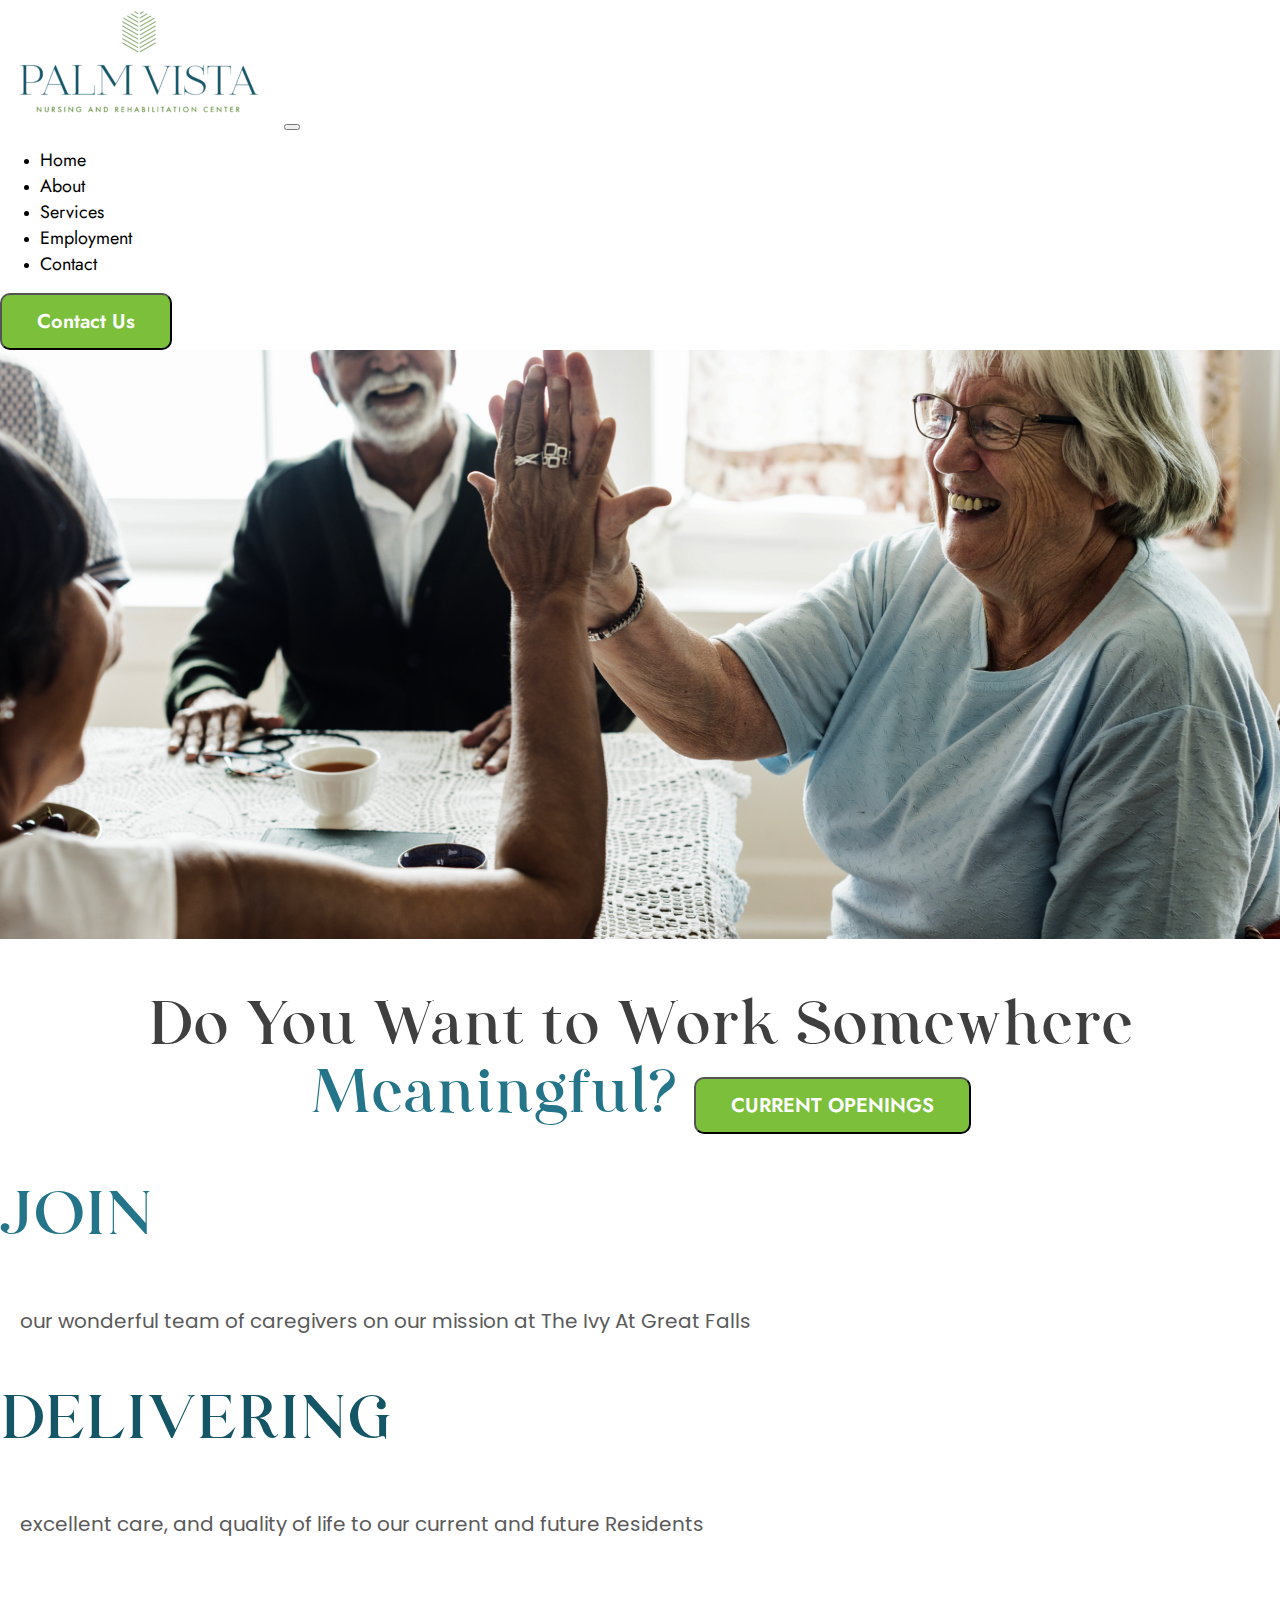
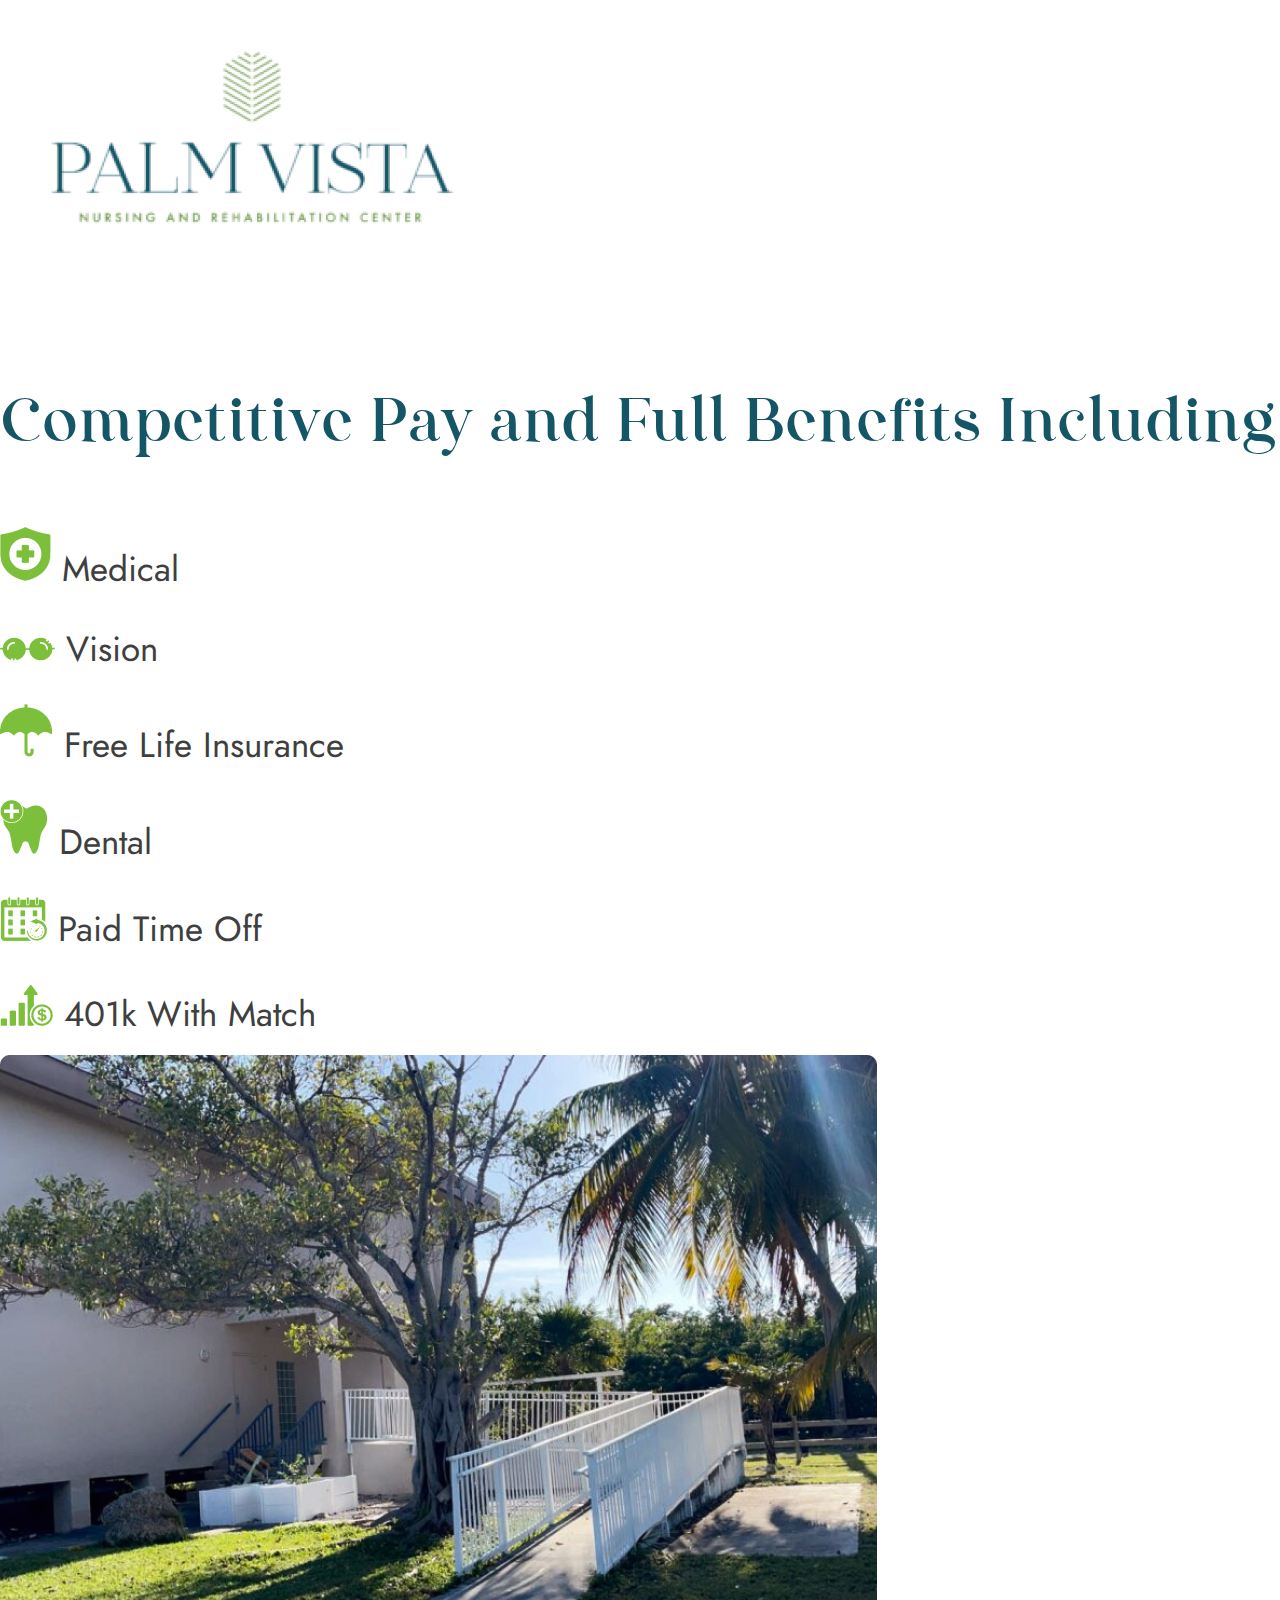
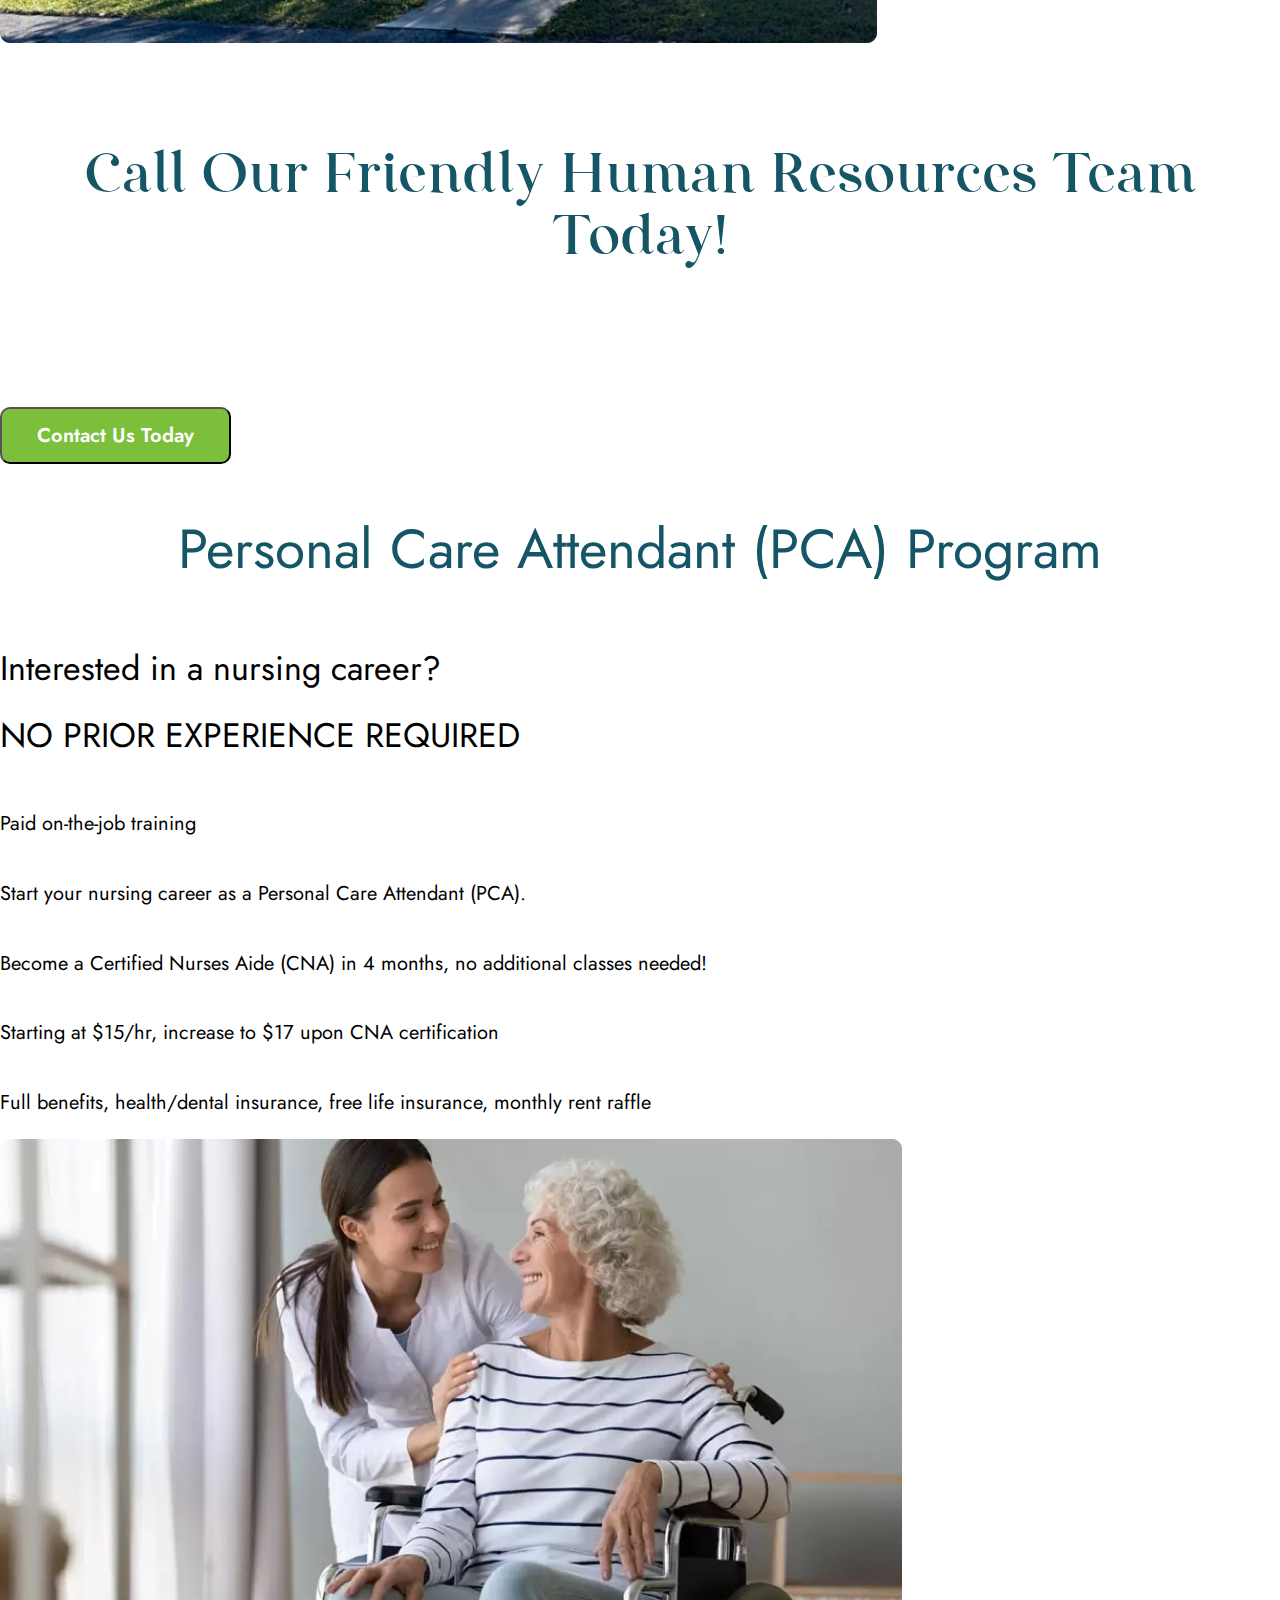
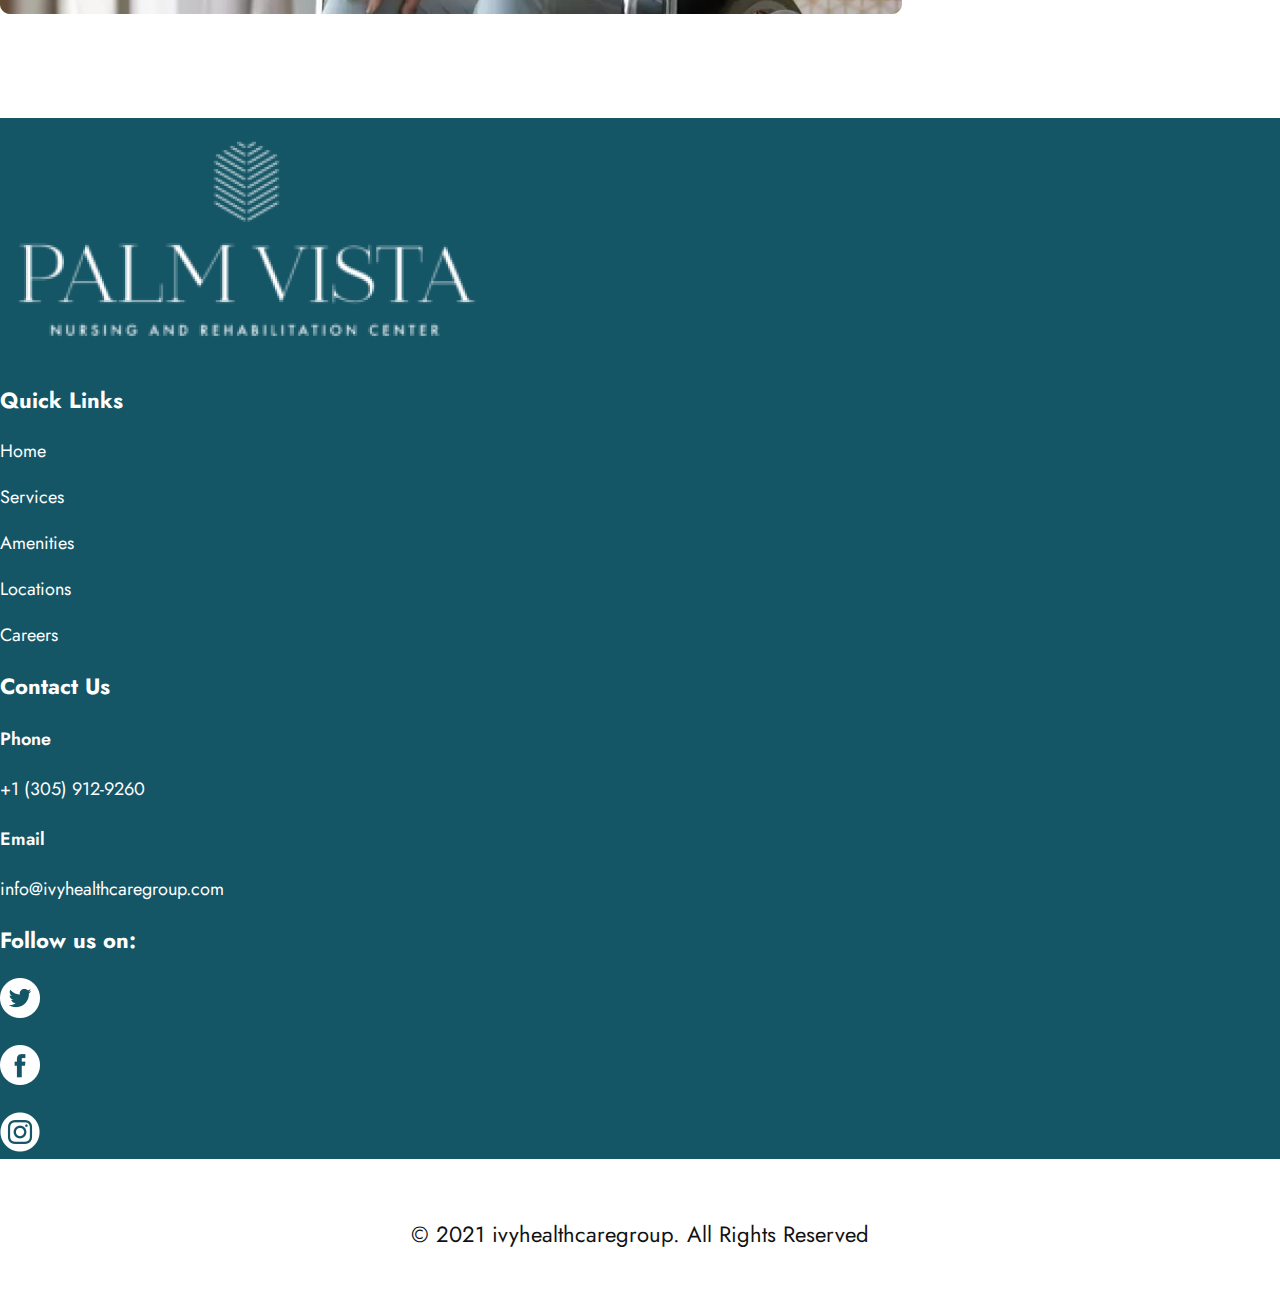
<file: employment.html>
<!doctype html>
<html lang="en">
  <head>
    <!-- Required meta tags -->
    <meta charset="utf-8">
    <meta name="viewport" content="width=device-width, initial-scale=1">
<link rel="stylesheet" href="./css/style.css">
    <!-- Bootstrap CSS -->
    <link href="https://cdn.jsdelivr.net/npm/bootstrap@5.0.2/dist/css/bootstrap.min.css" rel="stylesheet" integrity="sha384-EVSTQN3/azprG1Anm3QDgpJLIm9Nao0Yz1ztcQTwFspd3yD65VohhpuuCOmLASjC" crossorigin="anonymous">

    <title>Hello, world!</title>
  </head>
  <body>
   <!------------- Navbar Start  ------------>
<nav class="navbar navbar-expand-lg navbar-light">
    <div class="container">
      <a class="navbar-brand" href="#"><img src="./img/logo.png" class="img-fluid" alt=""></a>
      <button class="navbar-toggler" type="button" data-bs-toggle="collapse" data-bs-target="#navbarSupportedContent" aria-controls="navbarSupportedContent" aria-expanded="false" aria-label="Toggle navigation">
        <span class="navbar-toggler-icon"></span>
      </button>
      <div class="collapse navbar-collapse" id="navbarSupportedContent">
        <ul class="navbar-nav ms-auto me-5 mb-2 mb-lg-0">
          <li class="nav-item">
            <a class="nav-link " aria-current="page" href="./index.html">Home</a>
          </li>
          <li class="nav-item">
            <a class="nav-link" href="./about.html">About</a>
          </li>
          <li class="nav-item">
            <a class="nav-link" href="./service.html">Services</a>
          </li>
          <li class="nav-item">
            <a class="nav-link active" href="#">Employment</a>
          </li>
          <li class="nav-item">
            <a class="nav-link" href="./contact.html">Contact</a>
          </li>
        </ul>
      
        
          <button class="btn"  type="submit">Contact Us</button>
        
      </div>
    </div>
</nav>
<!------------- Navbar End  ------------->
 <!---------- Employ Hero Section Start  -------------->
 <div class="container-fluid">
    <div class="row">
      <div class="col-md-12 abt-hero">
        <img src="./img/empl-hero.png" class="img-fluid" alt="" />
      </div>
    </div>
    <div class="row justify-content-center empl-head mt-5">
        <div class="col-md-10 col-lg-7">
            <h2>Do You Want to Work Somewhere <span> Meaningful?</span>  <button class="btn"  type="submit">CURRENT OPENINGS</button> </h2>
        </div>
    </div>
  </div>
  <div class="container">
    <div class="row empl-head1 align-items-center mt-5">
        <div class="col-md-3"></div>
        <div class="col-md-8 col-lg-5 d-flex flex-column flex-md-row justify-content-center justify-content-md-center text-center text-md-start">
            <h2>JOIN </h2>
            <p>our wonderful team of caregivers on our mission 
                at The Ivy At Great Falls</p>
        </div>
        <div class="col-md-4"></div>
    </div>
    <div class="row empl-head2 align-items-center mt-5">
        <div class="col-md-3"></div>
        <div class="col-md-12 col-lg-6 d-flex flex-column flex-md-row justify-content-center justify-content-md-center text-center text-md-start">
            <h2>DELIVERING </h2>
            <p>excellent care, and quality of life to our current and future Residents</p>
        </div>
        <div class="col-md-3"></div>
    </div>
    <div class="row justify-content-center mt-5">
        <div class="col-md-4 text-center">
            <img src="./img/Group.png" class="img-fluid" alt="">
        </div>
    </div>
  </div>
  <!---------- Employ Hero Section End  -------------->
  <!---------- Employ Benifits Section Start  -------------->
  <div class="container mt-5">
    <div class="row py-5 bnft-sec align-items-center">
        <div class="col-md-6">
            <h2>Competitive Pay and Full Benefits Including</h2>
            <div class="row mt-5">
                <div class="col-md-12 col-lg-6">
                    <ul>
                        <li><img src="./img/med.png" class="img-fluid" alt=""> Medical </li>
                        <li><img src="./img/vison.png" class="img-fluid" alt=""> Vision </li>
                        <li><img src="./img/life.png" class="img-fluid" alt=""> Free Life Insurance </li>
                    </ul>
                </div>
                <div class="col-md-12 col-lg-6">
                    <ul>
                        <li><img src="./img/dental.png" class="img-fluid" alt=""> Dental </li>
                        <li><img src="./img/time.png" class="img-fluid" alt=""> Paid Time Off </li>
                        <li><img src="./img/match.png" class="img-fluid" alt=""> 401k With Match </li>
                    </ul>
                </div>
            </div>
        </div>
        <div class="col-md-6">
            <img src="./img/bnft.png" class="img-fluid" alt="">
        </div>
    </div>
    <div class="row my-5 fb-sec align-items-center justify-content-center">
        <div class="col-md-9">
          <h2 style="color: #145566;">Call Our Friendly Human Resources Team Today!</h2>
        </div>
    <div class="col-md-3 col-lg-2 text-center text-md-start">
      <button class="btn"  type="submit">Contact Us Today</button>
    </div>
      </div>
      <div class="row justify-content-center pca-sec mt-5">
        <div class="col-md-8 text-center">
          <h2>Personal Care Attendant (PCA) Program</h1>
        </div>
      </div>
      <div class="row pca-sec mt-5 align-items-center">
        <div class="col-md-6">
          <h3>Interested in a nursing career? <br>
            NO PRIOR EXPERIENCE REQUIRED</h3>
            <ul>
              <li>Paid on-the-job training</li>
              <li>Start your nursing career as a Personal Care Attendant (PCA).</li>
              <li>Become a Certified Nurses Aide (CNA) in 4 months, no additional classes needed!</li>
              <li>Starting at $15/hr, increase to $17 upon CNA certification</li>
              <li>Full benefits, health/dental insurance, free life insurance, monthly rent raffle</li>
            </ul>
        </div>
        <div class="col-md-6">
          <img src="./img/pca-sec.png" class="img-fluid" alt="">
        </div>
      </div>
  </div>
  <!---------- Employ Benifits Section End  -------------->

<!--------- Fotter Section Start  ------------->
<section class="footer py-5">
    <div class="container">
      <div class="row align-items-center">
        <div class="col-md-4 text-center" >
          <img src="./img/fot-logo.png" class="img-fluid" alt="">
        </div>
        <div class="col-md-2"></div>
        <div class="col-md-2 text-center text-md-start mt-5 mt-md-0">
          <ul>
            <li><h3>Quick Links</h3></li>
            <li><a href="">Home</a> </li>
            <li><a href="">Services</a> </li>
            <li><a href="">Amenities</a> </li>
            <li><a href="">Locations</a> </li>
            <li><a href="">Careers</a> </li>
          </ul>
        </div>
        <div class="col-md-1"></div>
        <div class="col-md-3 text-center text-md-start mt-5 mt-md-0">
          <h3>Contact Us</h3>
          <h4 class="mt-3">Phone</h4>
          <p>+1 (305) 912-9260</p>
          <h4>Email</h4>
          <p>info@ivyhealthcaregroup.com</p>
          <h3>Follow us on:</h3>
          <ul class="d-flex justify-content-center justify-content-md-start">
            <li><a href=""><img src="./img/twitter.png" class="me-3" alt=""></a></li>
            <li><a href=""><img src="./img/facebook.png" class="me-3" alt=""></a></li>
            <li><a href=""><img src="./img/insta.png" class="me-3" alt=""></a></li>
          </ul>
        </div>
      </div>
    </div>
  </section>
  <div class="container-fluid cpy-rt">
    <div class="row">
      <div class="col-md-12">
        <h4>© 2021 ivyhealthcaregroup. All Rights Reserved</h4>
      </div>
    </div>
  </div>
  <!--------- Fotter Section End  ------------->

    <!-- Optional JavaScript; choose one of the two! -->

    <!-- Option 1: Bootstrap Bundle with Popper -->
    <script src="https://cdn.jsdelivr.net/npm/bootstrap@5.0.2/dist/js/bootstrap.bundle.min.js" integrity="sha384-MrcW6ZMFYlzcLA8Nl+NtUVF0sA7MsXsP1UyJoMp4YLEuNSfAP+JcXn/tWtIaxVXM" crossorigin="anonymous"></script>

    <!-- Option 2: Separate Popper and Bootstrap JS -->
    <!--
    <script src="https://cdn.jsdelivr.net/npm/@popperjs/core@2.9.2/dist/umd/popper.min.js" integrity="sha384-IQsoLXl5PILFhosVNubq5LC7Qb9DXgDA9i+tQ8Zj3iwWAwPtgFTxbJ8NT4GN1R8p" crossorigin="anonymous"></script>
    <script src="https://cdn.jsdelivr.net/npm/bootstrap@5.0.2/dist/js/bootstrap.min.js" integrity="sha384-cVKIPhGWiC2Al4u+LWgxfKTRIcfu0JTxR+EQDz/bgldoEyl4H0zUF0QKbrJ0EcQF" crossorigin="anonymous"></script>
    -->
  </body>
</html>
</file>
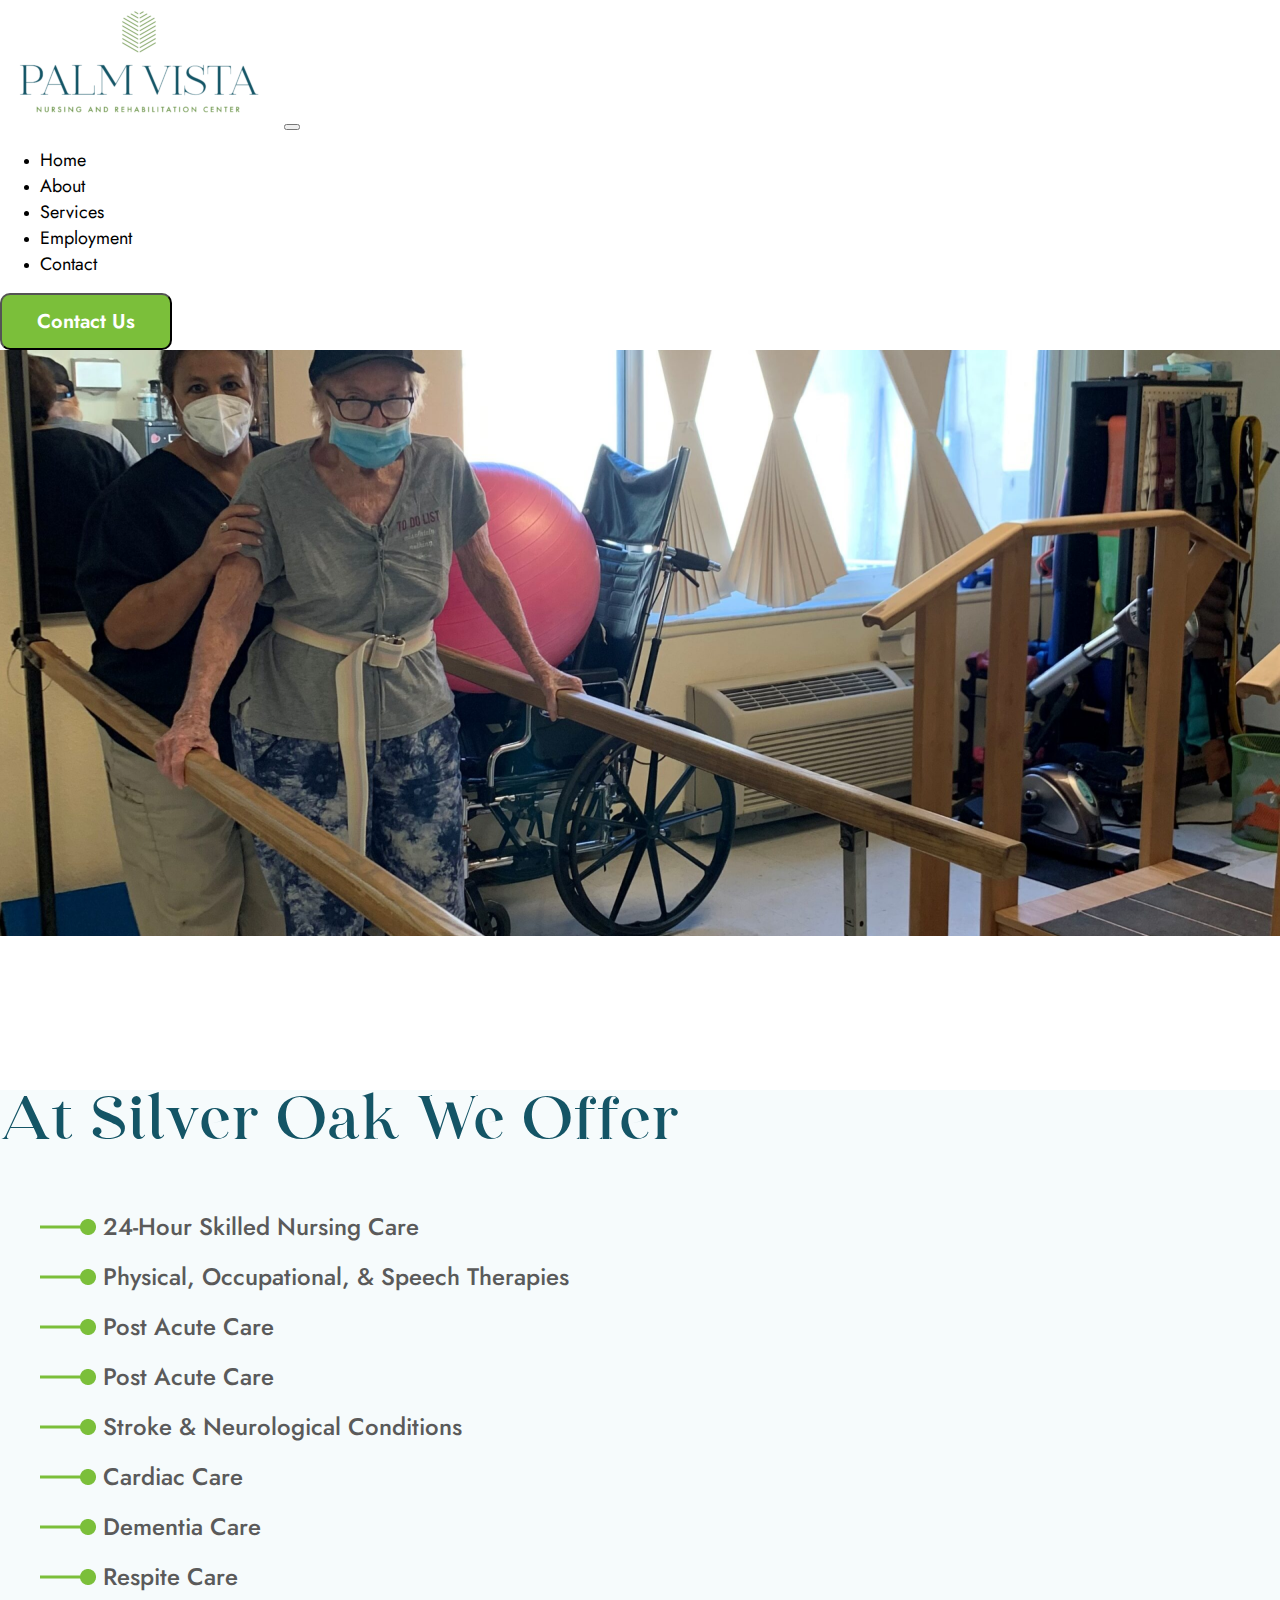
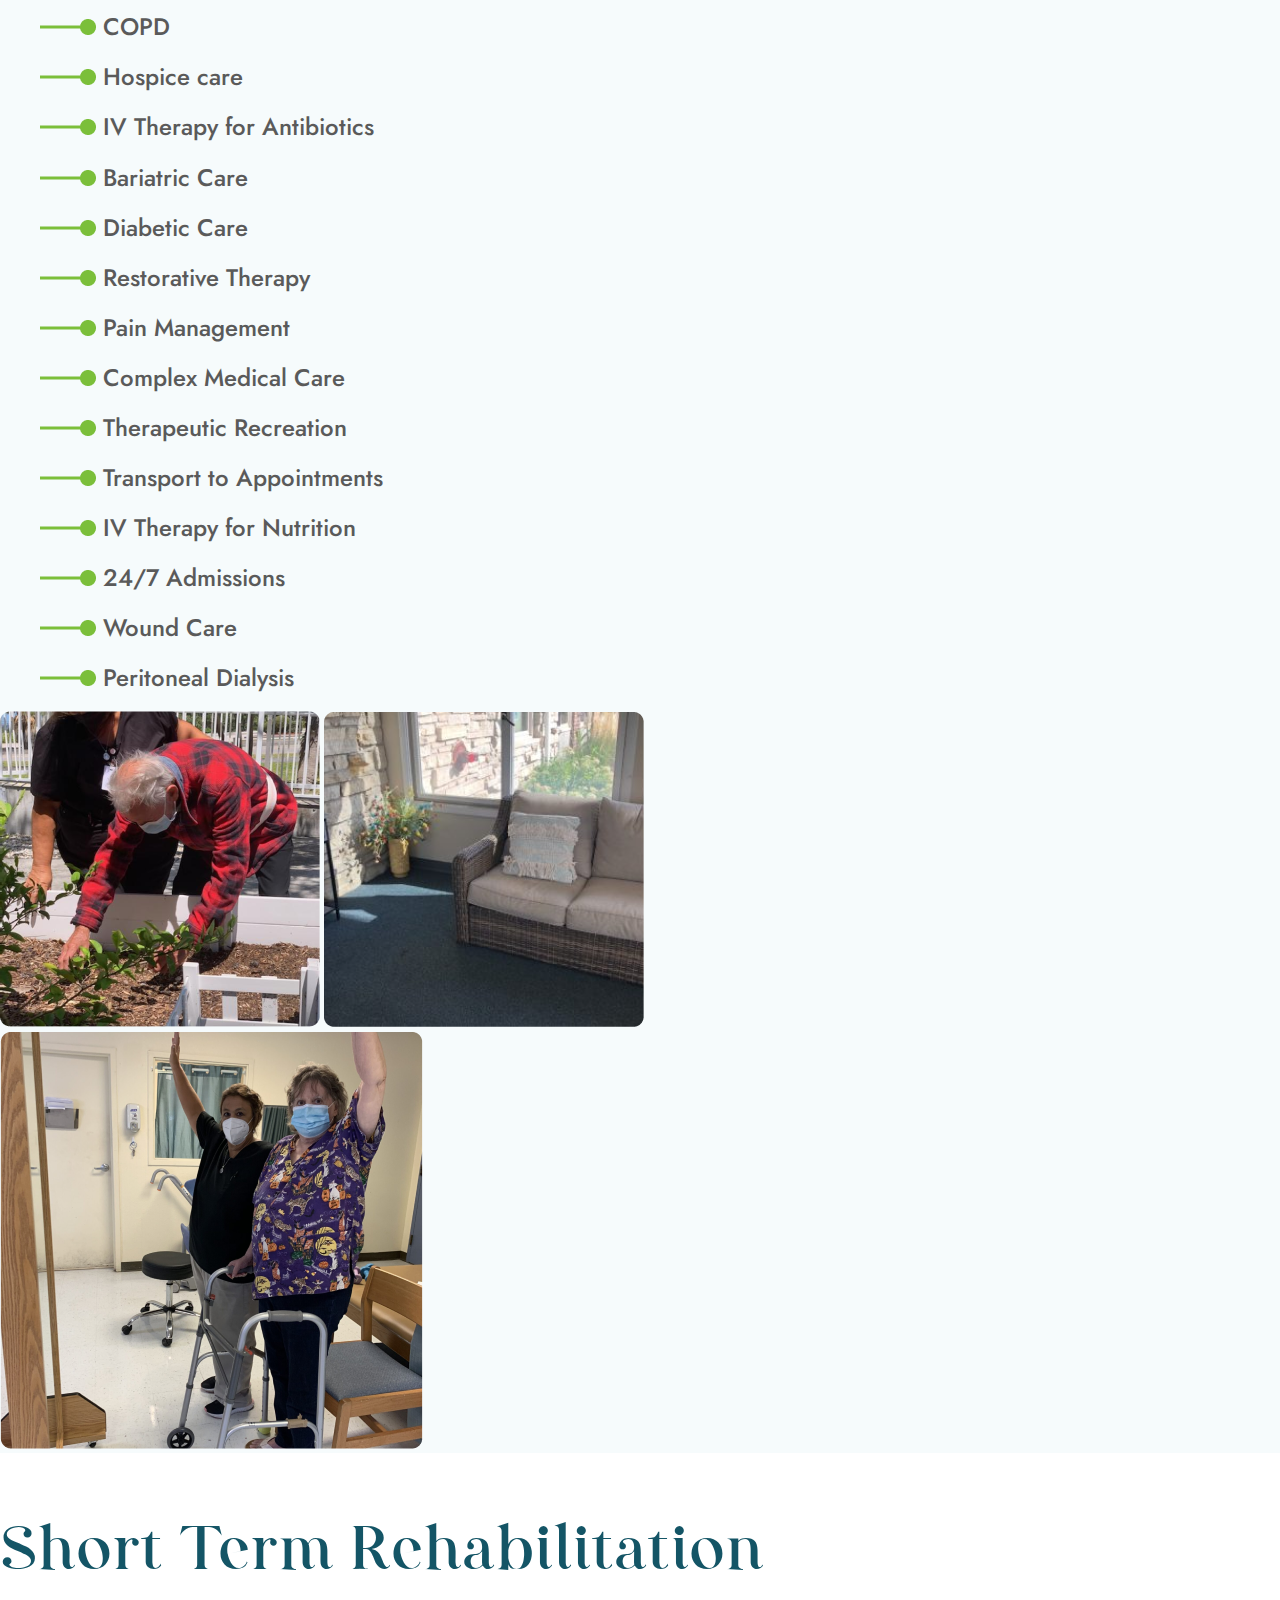
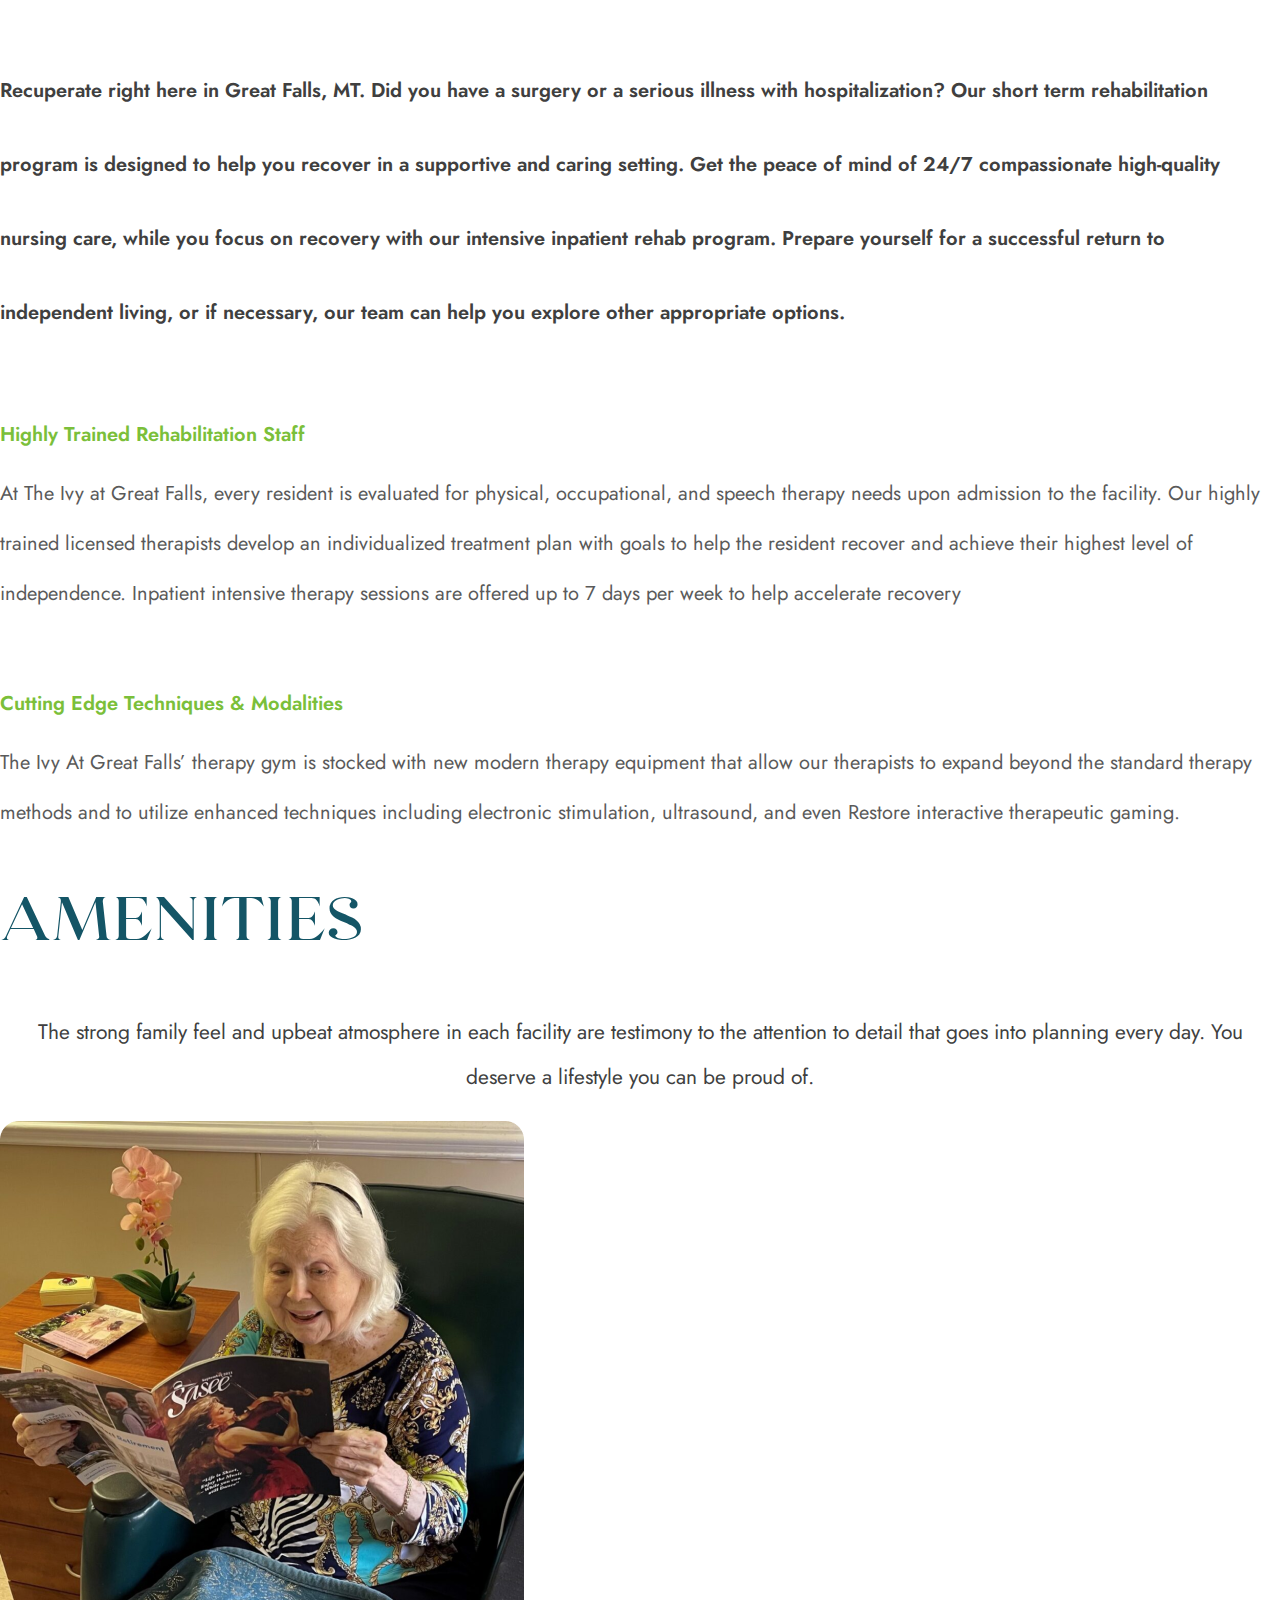
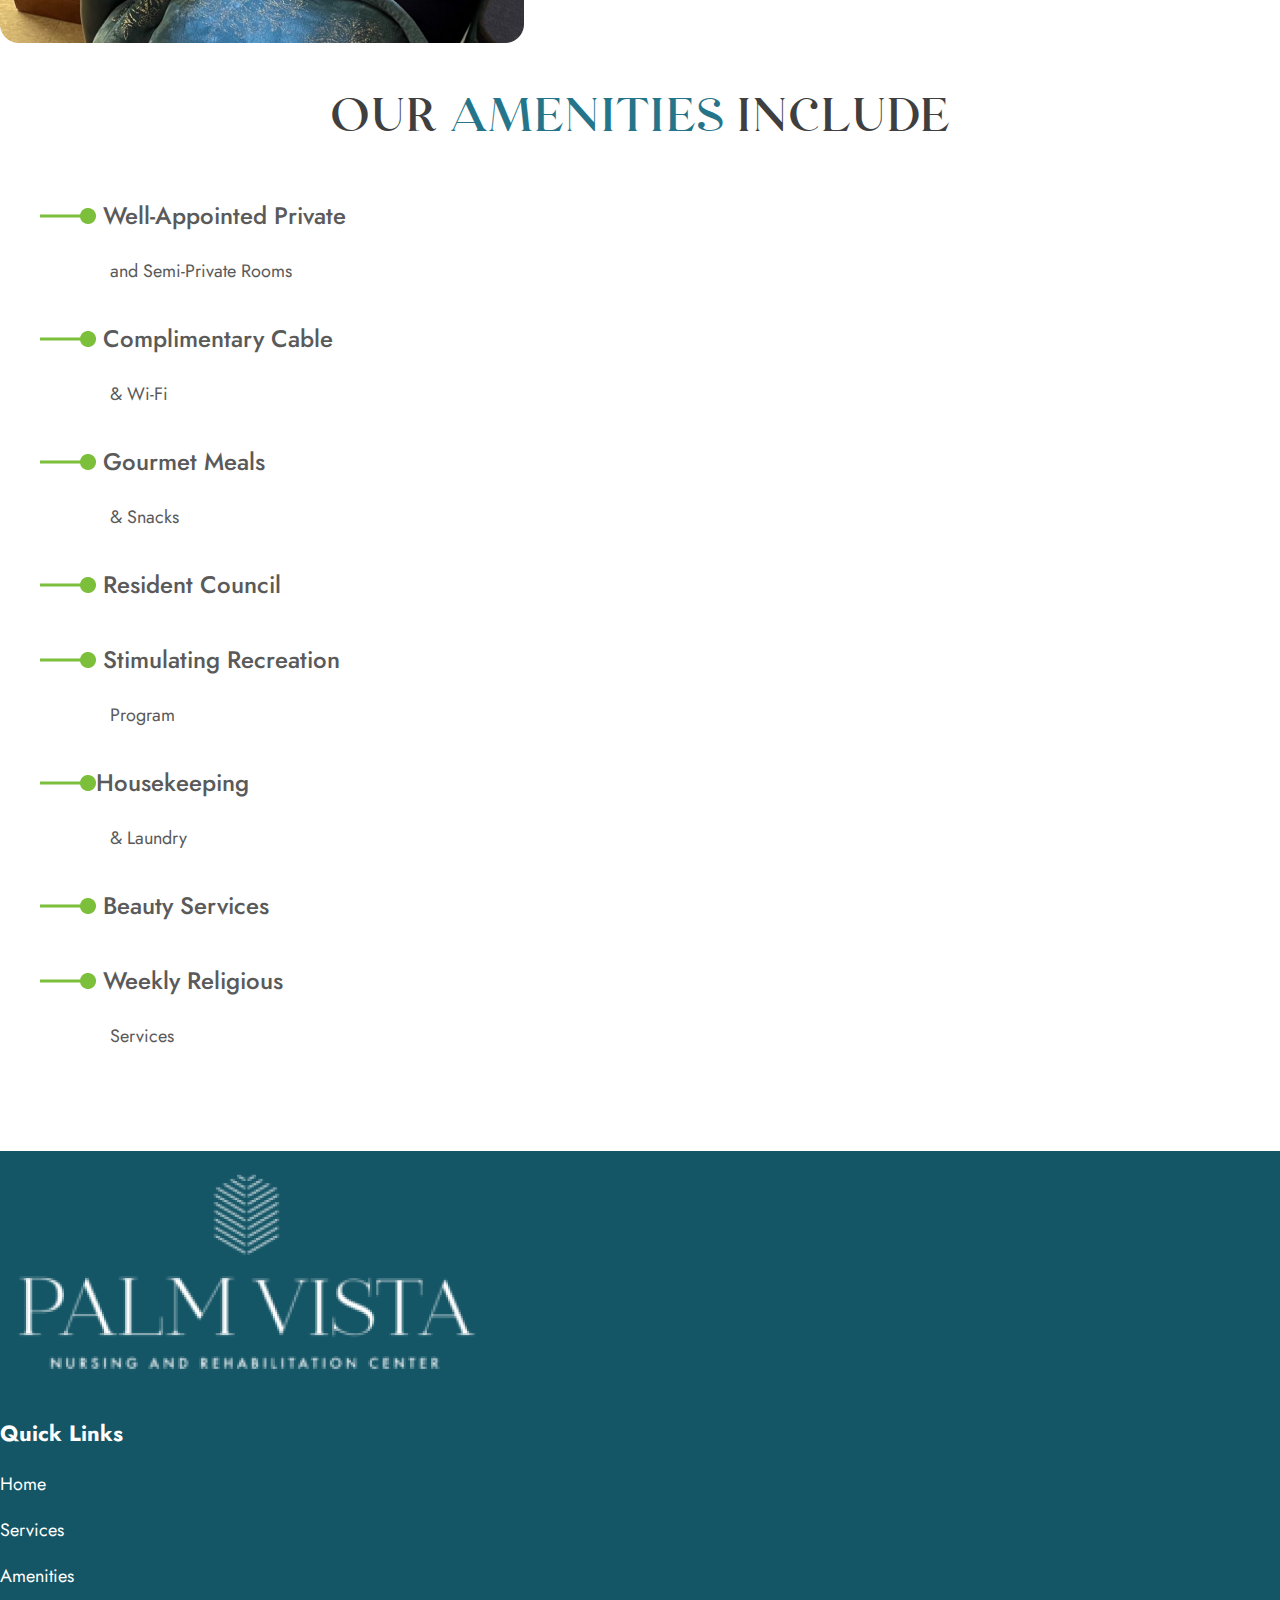
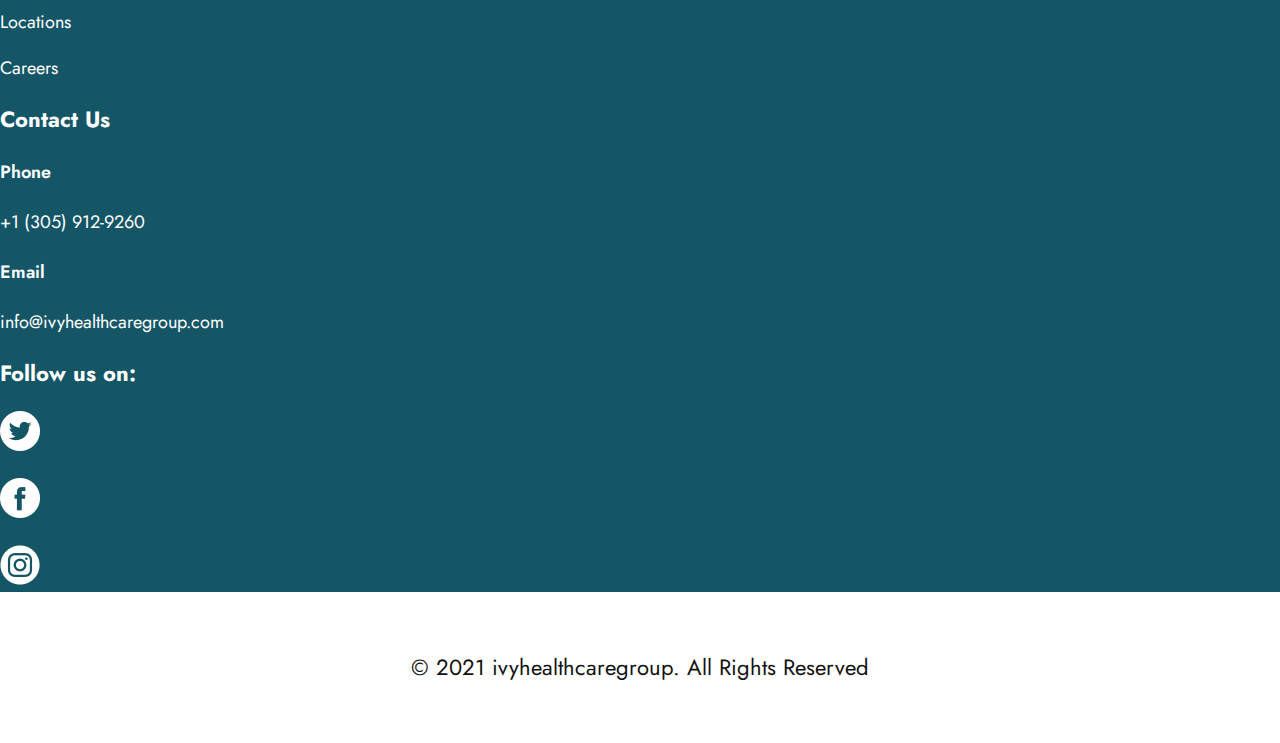
<file: service.html>
<!doctype html>
<html lang="en">
  <head>
    <!-- Required meta tags -->
    <meta charset="utf-8">
    <meta name="viewport" content="width=device-width, initial-scale=1">
    <link rel="stylesheet" href="./css/style.css">
    <!-- Bootstrap CSS -->
    <link href="https://cdn.jsdelivr.net/npm/bootstrap@5.0.2/dist/css/bootstrap.min.css" rel="stylesheet" integrity="sha384-EVSTQN3/azprG1Anm3QDgpJLIm9Nao0Yz1ztcQTwFspd3yD65VohhpuuCOmLASjC" crossorigin="anonymous">

    <title>Hello, world!</title>
  </head>
  <body>
    <!------------- Navbar Start  ------------>
<nav class="navbar navbar-expand-lg navbar-light">
    <div class="container">
      <a class="navbar-brand" href="#"><img src="./img/logo.png" class="img-fluid" alt=""></a>
      <button class="navbar-toggler" type="button" data-bs-toggle="collapse" data-bs-target="#navbarSupportedContent" aria-controls="navbarSupportedContent" aria-expanded="false" aria-label="Toggle navigation">
        <span class="navbar-toggler-icon"></span>
      </button>
      <div class="collapse navbar-collapse" id="navbarSupportedContent">
        <ul class="navbar-nav ms-auto me-5 mb-2 mb-lg-0">
          <li class="nav-item">
            <a class="nav-link " aria-current="page" href="./index.html">Home</a>
          </li>
          <li class="nav-item">
            <a class="nav-link" href="./about.html">About</a>
          </li>
          <li class="nav-item">
            <a class="nav-link active" href="#">Services</a>
          </li>
          <li class="nav-item">
            <a class="nav-link" href="./employment.html">Employment</a>
          </li>
          <li class="nav-item">
            <a class="nav-link" href="./contact.html">Contact</a>
          </li>
        </ul>
      
        
          <button class="btn"  type="submit">Contact Us</button>
        
      </div>
    </div>
  </nav>
<!------------- Navbar End  ------------->
 <!---------- Service Hero Section Start  -------------->
 <div class="container-fluid">
    <div class="row">
      <div class="col-md-12 abt-hero">
        <img src="./img/servic-hero.png" class="img-fluid" alt="" />
      </div>
    </div>
  </div>
  <!---------- Service Hero Section End  -------------->
  <!---------- Offer Section Start  -------------->
  <section class="offer-sec">
  <div class="container">
    <div class="row py-5">
        <div class="col-md-12  text-center">
            <h2>At Silver Oak We Offer</h2>
        </div>
    </div>
    <div class="row align-items-center justify-content-center justify-content-lg-start">
    <div class="col-md-6 col-lg-4">
      <ul>
        <li><img src="./img/Line.png" alt=""> 24-Hour Skilled Nursing Care</li>
        <li><img src="./img/Line.png" alt=""> Physical, Occupational, & Speech Therapies</li>
        <li><img src="./img/Line.png" alt=""> Post Acute Care</li>
        <li><img src="./img/Line.png" alt=""> Post Acute Care</li>
        <li><img src="./img/Line.png" alt=""> Stroke & Neurological Conditions</li>
        <li><img src="./img/Line.png" alt=""> Cardiac Care</li>
        <li><img src="./img/Line.png" alt=""> Dementia Care</li>
        <li><img src="./img/Line.png" alt=""> Respite Care</li>
        <li><img src="./img/Line.png" alt=""> COPD</li>
        <li><img src="./img/Line.png" alt=""> Hospice care</li>
        <li><img src="./img/Line.png" alt=""> IV Therapy for Antibiotics</li>
      </ul>
    </div>
    <div class="col-md-6 col-lg-3">
      <ul>
        <li><img src="./img/Line.png" alt=""> Bariatric Care</li>
        <li><img src="./img/Line.png" alt=""> Diabetic Care</li>
        <li><img src="./img/Line.png" alt=""> Restorative Therapy</li>
        <li><img src="./img/Line.png" alt=""> Pain Management</li>
        <li><img src="./img/Line.png" alt=""> Complex Medical Care</li>
        <li><img src="./img/Line.png" alt=""> Therapeutic Recreation</li>
        <li><img src="./img/Line.png" alt=""> Transport to Appointments</li>
        <li><img src="./img/Line.png" alt=""> IV Therapy for Nutrition</li>
        <li><img src="./img/Line.png" alt=""> 24/7 Admissions</li>
        <li><img src="./img/Line.png" alt=""> Wound Care</li>
        <li><img src="./img/Line.png" alt=""> Peritoneal Dialysis</li>
      </ul>
    </div>
    <div class="col-md-4 col-lg-2 text-center text-md-start">
      <img src="./img/off1.png" class="img-fluid" alt="">
      <img src="./img/off2.png" class="img-fluid mt-5" alt="">
    </div>
    <div class="col-md-6 col-lg-3">
      <img src="./img/off3.png" class="img-fluid mt-5 mt-md-0" alt="">
    </div>
  </div>
  </div>
</section>
  <!---------- Offer Section End  -------------->
   <!---------- Rehab Section Start  -------------->
   <div class="container">
    <div class="row justify-content-center py-5">
        <div class="col-md-10 col-lg-8 text-center mt-5 team-sec">
            <h2>Short Term Rehabilitation</h2>
            <p>Recuperate right here in Great Falls, MT. Did you have a surgery or a serious illness with hospitalization? Our short term rehabilitation program is designed to help you recover in a supportive and caring setting. Get the peace of mind of 24/7 compassionate high-quality nursing care, while you focus on recovery with our intensive inpatient rehab program. Prepare yourself for a successful return to independent living, or if necessary, our team can help you explore other appropriate options.</p>
        </div>
    </div>
    <div class="row justify-content-center">
    <!-- <div class="col-md-2"></div> -->
    <div class="col-md-6 col-lg-3 rehab-crd text-center">
        <h3>Highly Trained Rehabilitation Staff</h3>
        <p>At The Ivy at Great Falls, every resident is evaluated for physical, occupational, and speech therapy needs upon admission to the facility. Our highly trained licensed therapists develop an individualized treatment plan with goals to help the resident recover and achieve their highest level of independence. Inpatient intensive therapy sessions are offered up to 7 days per week to help accelerate recovery</p>
    </div>
    <!-- <div class="col-md-2"></div> -->
    <div class="col-md-6 col-lg-3 rehab-crd text-center">
        <h3>Cutting Edge Techniques & Modalities</h3>
        <p>The Ivy At Great Falls’ therapy gym is stocked with new modern therapy equipment that allow our therapists to expand beyond the standard therapy methods and to utilize enhanced techniques including electronic stimulation, ultrasound, and even Restore interactive therapeutic gaming.</p>
    </div>
    <!-- <div class="col-md-2"></div> -->
</div>    
</div>
<!---------- Rehab Section End  -------------->
<!---------- Cards Section Start  -------------->
<!-- <div class="container mt-5 ">
  <div class="row py-5 justify-content-center">
    <div class="col-md-6 col-lg-4">
      <div class="card" style="width: 18rem;">
        <img src="./img/crd-1.png" class="card-img-top" alt="...">
        <div class="card-body text-center">
          <h5 class="card-title">QUALITY <br> <span class="main-color">CARE</span> </h5>
          <p class="card-text">Whether you’re coming for short-term rehab, or a longer stay, moving into a nursing home can be a big adjustment. Here at Angel Oak Nursing and Rehabilitation Center, because we understand how you feel, we treat you like family.</p>
        </div>
      </div>
    </div>
    <div class="col-md-6 col-lg-4">
      <div class="card" style="width: 18rem;">
        <img src="./img/crd-2.png" class="card-img-top" alt="...">
        <div class="card-body text-center">
          <h5 class="card-title">CUTTING EDGE <span class="main-color">THERAPY</span> </h5>
          <p class="card-text">Enjoy the latest, high-tech therapy techniques at Ivy Healthcare. Our facility offers “Restore Skills” 
            therapy – a suite of interactive therapeutic video games for patients to do with their therapist.</p>
        </div>
      </div>
    </div>
    <div class="col-md-6 col-lg-4 mt-0 mt-md-5 mt-lg-0">
      <div class="card" style="width: 18rem;">
        <img src="./img/crd-3.png" class="card-img-top" alt="...">
        <div class="card-body text-center">
          <h5 class="card-title">CLINICAL <span class="main-color"> <br> SERVICES</span>  </h5>
          <p class="card-text">When you check in at the Ivy, our dedicated clinical staff develops a customized care plan based on your individual needs. We work towards getting home from day one, giving you all the treatment you need to recover as soon as possible.</p>
        </div>
      </div>
    </div>
  </div>
</div> -->
<!---------- Cards Section End  -------------->
<!---------- Rehab Program Section Start  -------------->
<!-- <div class="container mt-5">
  <div class="row py-5 rehab-off align-items-center">
    <div class="col-md-4">
      <img src="./img/rehab-off.png" class="img-fluid" alt="">
    </div>
    <div class="col-md-8">
      <h2>OUR REHAB PROGRAM <span class="main-color">OFFERS</span> </h2>
      <div class="row align-items-center">
        <div class="col-md-6">
          <ul>
            <li><img src="./img/Line.png" alt=""> Physical, Occupational, & Speech Therapy  Up to 7 Days a Week</li>
            <li><img src="./img/Line.png" alt=""> Cutting-Edge Techniques & Modalities</li>
            <li><img src="./img/Line.png" alt=""> Comprehensive Discharge Planning</li>
          </ul>
        </div>
        <div class="col-md-6">
          <ul>
            <li><img src="./img/Line.png" alt=""> Highly Trained Rehabilitation Staff <br> <br></li>
            <li><img src="./img/Line.png" alt=""> Multidisciplinary Approach</li>
            <li><img src="./img/Line.png" alt=""> Post-Discharge Follow-up Care</li>
          </ul>
        </div>
      </div>
    </div>
  </div>
</div> -->
<!---------- Rehab Program Section End  -------------->
<!---------- Amenities Section Start  -------------->
<div class="container amen-sec">
  <div class="row justify-content-center ">
    <div class="col-md-10 col-lg-7 text-center">
      <h2>AMENITIES</h2>
      <p>The strong family feel and upbeat atmosphere in each facility are testimony to the attention to detail that goes into planning every day. You deserve a lifestyle you can be proud of.</p>
    </div>
  </div>
  <div class="row py-5 rehab-off align-items-center">
    <div class="col-md-4">
      <img src="./img/amen.png" class="img-fluid" alt="">
    </div>
    <div class="col-md-8">
      <h3 >OUR <span style="color: #25758A;"> AMENITIES</span>  INCLUDE </h3>
      <div class="row align-items-center">
        <div class="col-md-6">
          <ul>
            <li><img src="./img/Line.png" alt=""> Well-Appointed Private <p>and Semi-Private Rooms</p></li>
            <li><img src="./img/Line.png" alt=""> Complimentary Cable  <p>& Wi-Fi</p></li>
            <li><img src="./img/Line.png" alt=""> Gourmet Meals <p>& Snacks</p></li>
            <li><img src="./img/Line.png" alt=""> Resident Council</li>
          </ul>
        </div>
        <div class="col-md-6">
          <ul>
            <li><img src="./img/Line.png" alt=""> Stimulating Recreation <p>Program</p></li>
            <li><img src="./img/Line.png" alt="">Housekeeping  <p>& Laundry</p></li>
            <li><img src="./img/Line.png" alt=""> Beauty Services</li>
            <li><img src="./img/Line.png" alt=""> Weekly Religious <p>Services</p></li>
          </ul>
        </div>
      </div>
    </div>
  </div>
</div>
<!---------- Amenities Section End  -------------->
<!--------- Fotter Section Start  ------------->
<section class="footer py-5">
  <div class="container">
    <div class="row align-items-center">
      <div class="col-md-4 text-center" >
        <img src="./img/fot-logo.png" class="img-fluid" alt="">
      </div>
      <div class="col-md-2"></div>
      <div class="col-md-2 text-center text-md-start mt-5 mt-md-0">
        <ul>
          <li><h3>Quick Links</h3></li>
          <li><a href="./index.html">Home</a> </li>
          <li><a href="#">Services</a> </li>
          <li><a href="./employment.html">Amenities</a> </li>
          <li><a href="./about.html">Locations</a> </li>
          <li><a href="./contact.html">Careers</a> </li>
        </ul>
      </div>
      <div class="col-md-1"></div>
      <div class="col-md-3 text-center text-md-start mt-5 mt-md-0">
        <h3>Contact Us</h3>
        <h4 class="mt-3">Phone</h4>
        <p>+1 (305) 912-9260</p>
        <h4>Email</h4>
        <p>info@ivyhealthcaregroup.com</p>
        <h3>Follow us on:</h3>
        <ul class="d-flex justify-content-center justify-content-md-start">
          <li><a href=""><img src="./img/twitter.png" class="me-3" alt=""></a></li>
          <li><a href=""><img src="./img/facebook.png" class="me-3" alt=""></a></li>
          <li><a href=""><img src="./img/insta.png" class="me-3" alt=""></a></li>
        </ul>
      </div>
    </div>
  </div>
</section>
<div class="container-fluid cpy-rt">
  <div class="row">
    <div class="col-md-12">
      <h4>© 2021 ivyhealthcaregroup. All Rights Reserved</h4>
    </div>
  </div>
</div>
<!--------- Fotter Section End  ------------->

    <!-- Optional JavaScript; choose one of the two! -->

    <!-- Option 1: Bootstrap Bundle with Popper -->
    <script src="https://cdn.jsdelivr.net/npm/bootstrap@5.0.2/dist/js/bootstrap.bundle.min.js" integrity="sha384-MrcW6ZMFYlzcLA8Nl+NtUVF0sA7MsXsP1UyJoMp4YLEuNSfAP+JcXn/tWtIaxVXM" crossorigin="anonymous"></script>

    <!-- Option 2: Separate Popper and Bootstrap JS -->
    <!--
    <script src="https://cdn.jsdelivr.net/npm/@popperjs/core@2.9.2/dist/umd/popper.min.js" integrity="sha384-IQsoLXl5PILFhosVNubq5LC7Qb9DXgDA9i+tQ8Zj3iwWAwPtgFTxbJ8NT4GN1R8p" crossorigin="anonymous"></script>
    <script src="https://cdn.jsdelivr.net/npm/bootstrap@5.0.2/dist/js/bootstrap.min.js" integrity="sha384-cVKIPhGWiC2Al4u+LWgxfKTRIcfu0JTxR+EQDz/bgldoEyl4H0zUF0QKbrJ0EcQF" crossorigin="anonymous"></script>
    -->
  </body>
</html>
</file>
<file: css/style.css>
@import url("https://fonts.googleapis.com/css2?family=Jost:wght@100;200;300;400;500;600;700;800;900&family=Poppins:wght@100;200;300;400;500;600;700;800;900&display=swap");
body {
  margin: 0;
  padding: 0;
}
/************ Coustom Font Families Start  *************/
@font-face {
  font-family: august1;
  src: url("../fonts/august-stories1.ttf");
}
@font-face {
  font-family: august2;
  src: url("../fonts/august-stories2.ttf");
}

/************ Coustom Font Families End  *************/
/************* Brand Guidline start ***************/
.main-color {
  color: #7BBF3A !important;
}
/************* Brand Guidline End ***************/
/*********** Anchor Tag Css Start  ***********/
a {
  text-decoration: none !important;
  color: #fff !important;
}
/*********** Anchor Tag Css End  ***********/

/******** Home Page Css Start ************/

/************** Navabr Css Start  ************/
.navbar {
  background-color: transparent !important;
}
.nav-link {
  font-family: "Jost", sans-serif !important;
  font-style: normal !important;
  font-weight: 400 !important;
  font-size: 18px !important;
  margin-right: 30px !important;
  color: black !important;
}
.btn {
  font-size: 20px !important;
  font-family: "Jost", sans-serif !important;
  font-weight: 600 !important;
  color: #fff !important;
  border-radius: 10px !important;
  padding: 12px 35px !important;
  background-color: #7BBF3A !important;
}
.btn:focus {
  box-shadow: none !important;
}
/************** Navabr Css End  ************/
/************** Hero Section Css Start  ************/
.hero-sec {
  background-color: rgba(233, 245, 248, 0.43);
}
.hero-sec h1 {
  font-family: august2;
  font-style: normal;
  font-weight: 400;
  font-size: 94px;
  color: #403f3f;
}
.hero-sec h3 {
  font-family: august2;
  font-style: normal;
  font-weight: 400;
  font-size: 47px;
  color: #145566;
  margin-top: 30px;
}
.hero-sec p {
  font-family: "Jost";
  font-style: normal;
  font-weight: 500;
  font-size: 26px;
  color: #403f3f;
  margin-top: 20px;
}
/************** Hero Section Css End  ************/
/************** Peace Of Mind Section Css Start  ************/
.secd-sec h2 {
  font-family: august2;
  font-style: normal;
  font-weight: 400;
  font-size: 56px;
  color: #145566;
}
.secd-sec p {
  font-family: "Jost";
  font-style: normal;
  font-weight: 400;
  font-size: 20px;
  line-height: 60px;
  text-align: center;
  color: #252525;
  margin-top: 50px;
}
/************** Peace Of Mind Section Css End  ************/
/************** Facebook Section Css Start  ************/
.fb-sec h2 {
  font-family: august2;
  font-style: normal;
  font-weight: 400;
  font-size: 56px;
  text-align: center;
  color: #403f3f;
  margin-top: 100px;
}
.fb-sec .btn {
  margin-top: 90px !important;
}
/************** Facebook Section Css End  ************/
/************** Fotter Section Css Start  ************/
.footer {
  margin-top: 100px;
  background-color: #145566;
}
.footer ul {
  padding-left: 0px !important;
  list-style: none;
}
.footer ul li {
  font-family: "Jost" !important;
  font-style: normal !important;
  font-weight: 400 !important;
  font-size: 18px !important;
  margin-bottom: 20px !important;
  color: #ffffff !important;
}

.footer h3 {
  font-family: "Jost";
  font-style: normal;
  font-weight: 700;
  font-size: 22px;
  color: #ffffff;
}
.footer h4 {
  font-family: "Jost";
  font-style: normal;
  font-weight: 600;
  font-size: 18px;
  color: #ffffff;
}
.footer p {
  font-family: "Jost";
  font-style: normal;
  font-weight: 400;
  font-size: 18px;
  color: #ffffff;
}
.cpy-rt h4{
  font-family: 'Jost';
font-style: normal;
font-weight: 400;
font-size: 22px;
/* identical to box height */
text-align: center;
color: #111111;
padding: 30px 0px;
}
/************** Fotter Section Css End  ************/
/******** Home Page Css End ************/

/******** About Page Css Start ************/
/******** About-Hero section Css Start  **********/
.abt-hero img {
  width: 100% !important;
}
.abt-hero {
  padding: 0px !important;
}
/******** About-Hero section Css End  **********/
/******** About-Recovery section Css Start  **********/
.secd-sec {
  background-color: #f6fbfc !important;
}
.recv-sec h2 {
  font-family: august2;
  font-style: normal;
  font-weight: 400;
  font-size: 63px;
  line-height: 98px;
  color: #145566;
}
.recv-sec p {
  font-family: "Jost";
  font-style: normal;
  font-weight: 400;
  font-size: 20px;
  line-height: 60px;
  color: #252525;
  text-align: left;
}
/******** About-Recovery section Css End  **********/
/******** About-Our Mission section Css Start  **********/
.miss-sec h2 {
  font-family: august2;
  font-style: normal;
  font-weight: 400;
  font-size: 62px;
  line-height: 98px;
  text-align: center;
  color: #145566;
}
.miss-sec p {
  font-family: "Jost";
  font-style: normal;
  font-weight: 400;
  font-size: 21px;
  line-height: 60px;
  text-align: center;
  color: #000000;
  margin-top: 50px;
}
/******** About-Our Mission section Css End  **********/
/******** About-core Values section Css Start  **********/
.cor-val h2 {
  font-family: "August Stories";
  font-style: normal;
  font-weight: 400;
  font-size: 62px;
  line-height: 68px;
  text-transform: uppercase;
  color: #25758a;
}
.cor-val p {
  font-family: "Jost";
  font-style: normal;
  font-weight: 500;
  font-size: 31px;
  line-height: 45px;
  text-transform: uppercase;
  color: #1e1e1e;
  margin-top: 30px;
}
.crd-1 h3 {
  font-family: "August Stories";
  font-style: normal;
  font-weight: 400;
  font-size: 32px;
  line-height: 35px;
  text-transform: uppercase;
  color: #25758a;
  margin-top: 20px;
}
.crd-1 p {
  font-family: "Jost";
  font-style: normal;
  font-weight: 500;
  font-size: 18px;
  line-height: 191.5%;
  text-transform: capitalize;
  color: #403f3f;
  margin-top: 20px;
}
/******** About-core Values section Css End  **********/
/******** About-Our  Team section Css Start  **********/
.team-sec h2 {
  font-family: august2;
  font-style: normal;
  font-weight: 400;
  font-size: 62px;
  line-height: 98px;
  color: #145566;
}
.team-sec p {
  font-family: "Jost";
  font-style: normal;
  font-weight: 600;
  font-size: 20px;
  line-height: 74px;
  color: #403f3f;
  margin-top: 50px;
}
.mng-crd h3 {
  font-family: august2;
  font-style: normal;
  font-weight: 400;
  font-size: 34px;
  line-height: 37px;
  text-transform: uppercase;
  color:#7BBF3A;}
.mng-crd p {
  font-family: "Jost";
  font-style: normal;
  font-weight: 400;
  font-size: 18px;
  line-height: 191.5%;
  text-transform: capitalize;
  color: #111111;
}
/******** About-Our  Team section Css End  **********/
/******** About Page Css End ************/

/******** Service Page Css Start ************/
/******* Offer Section Css Start  ************/
.offer-sec {
  background-color: #f6fbfc;
  margin-top: 150px;
}
.offer-sec h2 {
  font-family: august2;
  font-style: normal;
  font-weight: 400;
  font-size: 62px;
  line-height: 68px;
  color: #145566;
}
.offer-sec ul {
  list-style: none;
}
.offer-sec ul li {
  font-family: "Jost";
  font-style: normal;
  font-weight: 500;
  font-size: 24px;
  color: #5a5a5a;
  margin-bottom: 15px;
}
/******* Offer Section Css End  ************/
/******* Rehabilitation Section Css Start  ************/
.rehab-crd h3 {
  font-family: "Jost";
  font-style: normal;
  font-weight: 600;
  font-size: 20px;
  line-height: 29px;
  color:#7BBF3A;  margin-top: 70px;
}
.rehab-crd p {
  font-family: "Jost";
  font-style: normal;
  font-weight: 400;
  font-size: 20px;
  line-height: 50px;
  color: #5a5a5a;
}
/******* Rehabilitation Section Css End  ************/
/******* Cards Section Css Start  ************/
.card {
  width: 100% !important;
  border-radius: 20px !important;
}
.card-title {
  font-family: august2;
  font-style: normal;
  font-weight: 400;
  font-size: 47px;
  line-height: 144%;
  color: #403f3f;
}
.card-text {
  font-family: "Jost";
  font-style: normal;
  font-weight: 400;
  font-size: 20px;
  line-height: 50px;
  text-align: center;
  color: #5a5a5a;
}
/******* Cards Section Css End  ************/
/******* Rehab Offer Section Css Start  ************/
.rehab-off h2 {
  font-family: august2;
  font-style: normal;
  font-weight: 400;
  font-size: 47px;
  text-align: center;
  color: #403f3f;
}
.rehab-off ul {
  list-style: none;
}
.rehab-off ul li {
  font-family: "Jost";
  font-style: normal;
  font-weight: 500;
  font-size: 24px;
  line-height: 45px;
  color: #5a5a5a;
  margin-top: 30px;
}
/******* Rehab Offer Section Css End  ************/
/******* Amenities Section Css Start  ************/
.amen-sec h2 {
  font-family: august2;
  font-style: normal;
  font-weight: 400;
  font-size: 62px;
  color: #145566;
}
.amen-sec h3 {
  font-family: august2;
  font-style: normal;
  font-weight: 400;
  font-size: 47px;
  /* line-height: 144%; */
  /* identical to box height, or 68px */
  text-align: center;
  color: #403f3f;
}
.amen-sec p {
  font-family: "Jost";
  font-style: normal;
  font-weight: 400;
  font-size: 21px;
  line-height: 45px;
  text-align: center;
  color: #403f3f;
}
.amen-sec ul li p {
  font-family: "Jost";
  font-style: normal;
  font-weight: 400;
  font-size: 18px;
  color: #5a5a5a;
  margin-left: 70px;
  text-align: left;
  line-height: 30px;
}
/******* Amenities Section Css End  ************/
/******** Service Page Css End ************/
/******** Employment Page Css Start ************/
/*********** Main Section Css Start   **********/
.empl-head h2 {
  font-family: august2;
  font-style: normal;
  font-weight: 400;
  font-size: 62px;
  line-height: 68px;
  text-align: center;
  color: #403f3f;
}
.empl-head h2 span {
  color: #25758a;
}
.empl-head1 h2 {
  font-family: august2;
  font-style: normal;
  font-weight: 400;
  font-size: 62px;
  line-height: 68px;
  /* text-align: center; */
  color: #25758a;
}
.empl-head1 p {
  font-family: "Poppins";
  font-style: normal;
  font-weight: 400;
  font-size: 20px;
  line-height: 163.5%;
  color: #5a5a5a;
  margin-left: 20px;
}
.empl-head2 h2 {
  font-family: august2;
  font-style: normal;
  font-weight: 400;
  font-size: 62px;
  line-height: 68px;
  /* text-align: center; */
  color: #145566;
}
.empl-head2 p {
  font-family: "Poppins";
  font-style: normal;
  font-weight: 400;
  font-size: 20px;
  line-height: 163.5%;
  color: #5a5a5a;
  margin-left: 20px;
}
/*********** Main Section Css End  **********/
/*********** Benifit Section Css Start  **********/
.bnft-sec h2 {
  font-family: august2;
  font-style: normal;
  font-weight: 400;
  font-size: 62px;
  line-height: 160.5%;
  color: #145566;
}
.bnft-sec ul {
  list-style: none;
  padding-left: 0px;
}
.bnft-sec ul li {
  font-family: "Jost";
  font-style: normal;
  font-weight: 400;
  font-size: 35px;
  /* line-height: 51px; */
  color: #403f3f;
  margin-top: 30px;
}
/*********** Benifit Section Css End  **********/
/********** Personal Care Section Css Start  *****/
.pca-sec h2{
  font-family: 'Jost';
font-style: normal;
font-weight: 400;
font-size: 55px;
line-height: 79px;
text-align: center;

color: #145566;

}
.pca-sec h3{
  font-family: 'Jost';
font-style: normal;
font-weight: 400;
font-size: 34px;
line-height: 199.5%;
/* or 68px */


color: #000000;
}
.pca-sec ul{
  list-style: none;
  padding-left: 0px;
}
.pca-sec ul li{
  font-family: 'Jost';
  font-style: normal;
  font-weight: 400;
  font-size: 20px;
  line-height: 199.5%;
  /* or 68px */
  
  margin-top: 30px;
  color: #000000;
}
/********** Personal Care Section Css End  *****/



/******** Employment Page Css End ************/
/******** Contact Page Css Start ************/
/****** Contact Form Section Css Start  ******/
.cntct-sec h3 {
  font-family: "Jost";
  font-style: normal;
  font-weight: 500;
  font-size: 33px;
  /* line-height: 190.5%; */
  /* identical to box height, or 63px */
  text-align: center;
  text-transform: capitalize;
  color: #000000;
  margin-top: 100px;
}
.cntct-sec h2 {
  font-family: august2;
  font-style: normal;
  font-weight: 400;
  font-size: 72px;
  /* line-height: 190.5%; */
  /* or 137px */
  text-align: center;
  text-transform: capitalize;
  color: #25758a;
  margin-top: 20px;
}
.cntct-sec p {
  font-family: "Jost";
  font-style: normal;
  font-weight: 400;
  font-size: 33px;
  line-height: 190.5%;
  text-align: center;
  text-transform: capitalize;
  color: #252525;
  margin-top: 50px;
}
.form-control {
  border: none !important;
  border-bottom: 1px solid #777777 !important;
  border-radius: 0px !important;
  margin-top: 20px;
  font-family: "Jost" !important;
  font-weight: 500 !important;
  font-size: 24px !important;
  line-height: 190.5% !important;
  text-transform: capitalize !important;
  color: #777777 !important;
  background-color: transparent !important;
}
.form-control:focus {
  background-color: transparent !important;
  box-shadow: none !important;
}
.per-info p {
  font-family: "Jost";
  font-style: normal;
  font-weight: 600;
  font-size: 20px;
  line-height: 29px;
  text-align: center;
  text-transform: uppercase;
  color: #252525;
}
/****** Contact Form Section Css End  ******/
/******** Contact Page Css End ************/

/******* Responsive Mobile media querries start  ********/
@media screen and (max-width: 767px) {
  .hero-sec h1{
    font-size: 38px;
  }
  .hero-sec h3 {
  font-size: 30px;
  }
  .hero-sec p {
  font-size: 20px;
  }
  .secd-sec h2 {
font-size: 35px;
}
.secd-sec p{
  font-size: 18px;
  line-height: 30px;
  margin-top: 20px;
}
.fb-sec h2{
  font-size: 35px;
}
.fb-sec .btn {
  margin-top: 15px !important;
}
.recv-sec h2{
  font-size: 35px;
  line-height: 50px;
}
.miss-sec h2{
  font-size: 40px;
  line-height: 60px;
}
.miss-sec p {
font-size: 18px;
line-height: 40px;
}
.cor-val h2{
  font-size: 45px;
  line-height: 7px;
}
.team-sec h2{
  font-size: 45px;
  line-height: 60px;
}
.team-sec p{
  font-size: 18px;
  line-height: 45px;
  margin-top: 20px;
}
.offer-sec h2 {
font-size: 45px;
}
.empl-head h2{
  font-size: 40px;
  line-height: 50px;
}
.empl-head2 h2{
  font-size: 50px;
}
.bnft-sec h2{
  font-size: 40px;
    line-height: 120%;
}
}
/******* Responsive Mobile media querries End  ********/
/******* Responsive Tab media querries Start  ********/
/************ Tab Section media querry Start  ***********/
@media (min-device-width: 768px) and (max-device-width: 1080px) {
  .hero-sec h1{
    font-size: 40px;
  }
  .hero-sec h3{
    font-size: 35px;
  }
  .secd-sec h2 {
    font-size: 45px ;
  }
  .secd-sec p{
    line-height: 45px;
    margin-top: 30px;
  }
  .fb-sec h2 {
  font-size: 35px;
  }
  .recv-sec h2 {
  font-size: 35px;
  line-height: 55px;
  }
  .recv-sec p{
    line-height: 28px;
  }
  .miss-sec h2{
    font-size: 31px;
    line-height: 55px;
  }
  .miss-sec p{
    font-size: 18px;
    line-height: 40px;
  }
  .team-sec h2{
    font-size: 45px;
    line-height: 70px;
  }
  .team-sec p{
    font-size: 18px;
    line-height: 50px;

  }
  .card-title{
    font-size: 35px;
  }
  .rehab-off h2{
    font-size: 30px;
  }
  .rehab-off ul li {
    font-size: 18px;
    line-height: 30px;
  }
  .amen-sec h3 {
    font-size: 30px;
  }
  .amen-sec ul li p {
  margin-left: 0px;
  }
  .empl-head h2 {
  font-size: 40px;
  }
  .bnft-sec h2{
    font-size: 40px;
    line-height: 120%;
  }
  .bnft-sec ul li{
    font-size: 30px;
    margin-top: 10px;
  }
}
/******* Responsive Tab media querries End  ********/












/********** Container Media Querry Start  **************/
@media screen and (min-width: 1780px) {
  .container {
    max-width: 1780px !important;
  }
}
/********** Container Media Querry End  **************/
</file>
